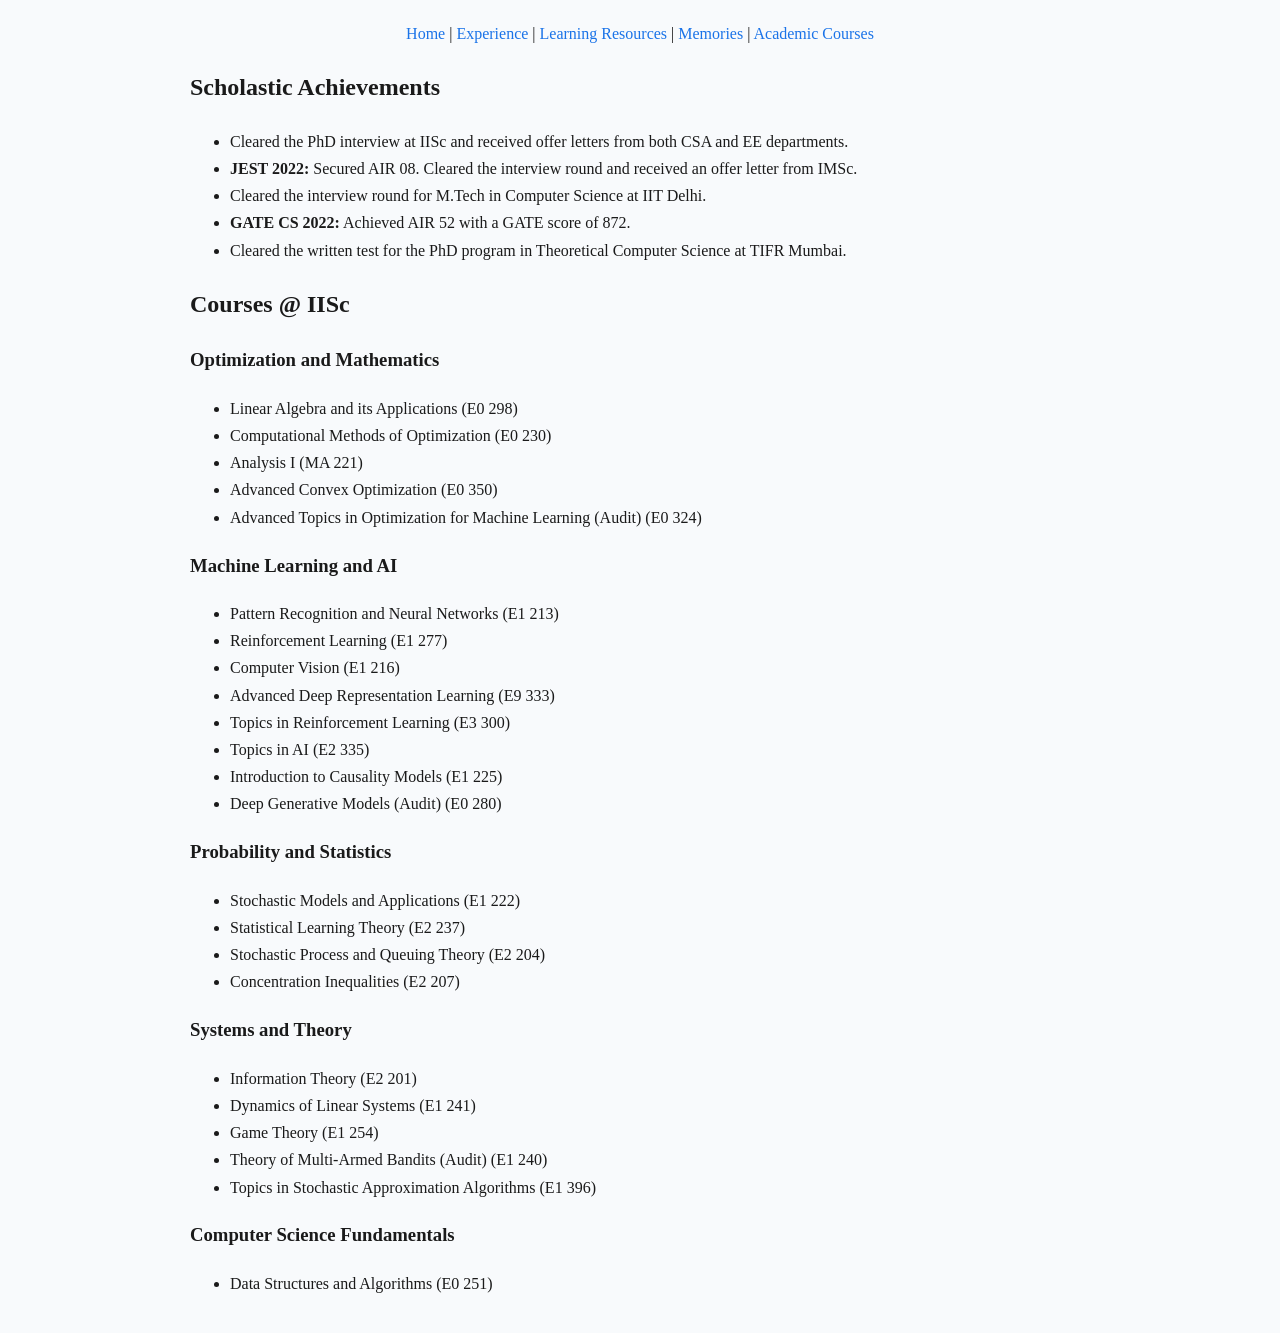
<file: courses.html>
<!DOCTYPE html>
<html>
<head>
    
    <title>Courses & Achievements</title>
    <link rel="stylesheet" href="style.css">
</head>
<body>


<nav>
    <a href="index.html">Home</a> |
    <a href="experience.html">Experience</a> |
    <a href="Learning Resources.html">Learning Resources</a> |
    <a href="memories.html">Memories</a> |
    <a href="courses.html">Academic Courses</a> 
  <!--<a href="gate.html">Exam Resources</a>--> 
</nav>

<!-- Achievements FIRST -->
<h2 class="section-title">Scholastic Achievements</h2>

<ul class="achievements-list">
    <li>
        Cleared the PhD interview at IISc and received offer letters from both CSA and EE departments.
    </li>

    <li>
        <b>JEST 2022:</b> Secured AIR 08. Cleared the interview round and received an offer letter from IMSc.
    </li>


    <li>
        Cleared the interview round for M.Tech in Computer Science at IIT Delhi.
    </li>

    <li>
        <b>GATE CS 2022:</b> Achieved AIR 52 with a GATE score of 872.
    </li>

    <li>
        Cleared the written test for the PhD program in Theoretical Computer Science at TIFR Mumbai.
    </li>

    
</ul>


<h2 class="section-title">Courses @ IISc</h2>

<div class="course-section">

    <h3 class="course-heading">Optimization and Mathematics</h3>
    <ul>
        <li>Linear Algebra and its Applications (E0 298)</li>
        <li>Computational Methods of Optimization (E0 230)</li>
        <li>Analysis I (MA 221)</li>
        <li>Advanced Convex Optimization (E0 350)</li>
        <li>Advanced Topics in Optimization for Machine Learning (Audit) (E0 324)</li>
    </ul>

    <h3 class="course-heading">Machine Learning and AI</h3>
    <ul>
        <li>Pattern Recognition and Neural Networks (E1 213)</li>
        <li>Reinforcement Learning (E1 277)</li>
        <li>Computer Vision (E1 216)</li>
        <li>Advanced Deep Representation Learning (E9 333)</li>
        <li>Topics in Reinforcement Learning (E3 300)</li>
        <li>Topics in AI (E2 335)</li>
        <li>Introduction to Causality Models (E1 225)</li>
        <li>Deep Generative Models (Audit) (E0 280)</li>
        
    </ul>

    <h3 class="course-heading">Probability and Statistics</h3>
    <ul>
        <li>Stochastic Models and Applications (E1 222)</li>
        <li>Statistical Learning Theory (E2 237)</li>
        <li>Stochastic Process and Queuing Theory (E2 204)</li>
        <li>Concentration Inequalities (E2 207)</li>
    </ul>

    <h3 class="course-heading">Systems and Theory</h3>
    <ul>
        <li>Information Theory (E2 201)</li>
        <li>Dynamics of Linear Systems (E1 241)</li>
        <li>Game Theory (E1 254)</li>
        <li>Theory of Multi-Armed Bandits (Audit) (E1 240)</li>
        <li>Topics in Stochastic Approximation Algorithms (E1 396)</li>
    </ul>

    <h3 class="course-heading">Computer Science Fundamentals</h3>
    <ul>
        <li>Data Structures and Algorithms (E0 251)</li>
    </ul>

</div>

<script src="script.js"></script>

</body>
</html>
</file>
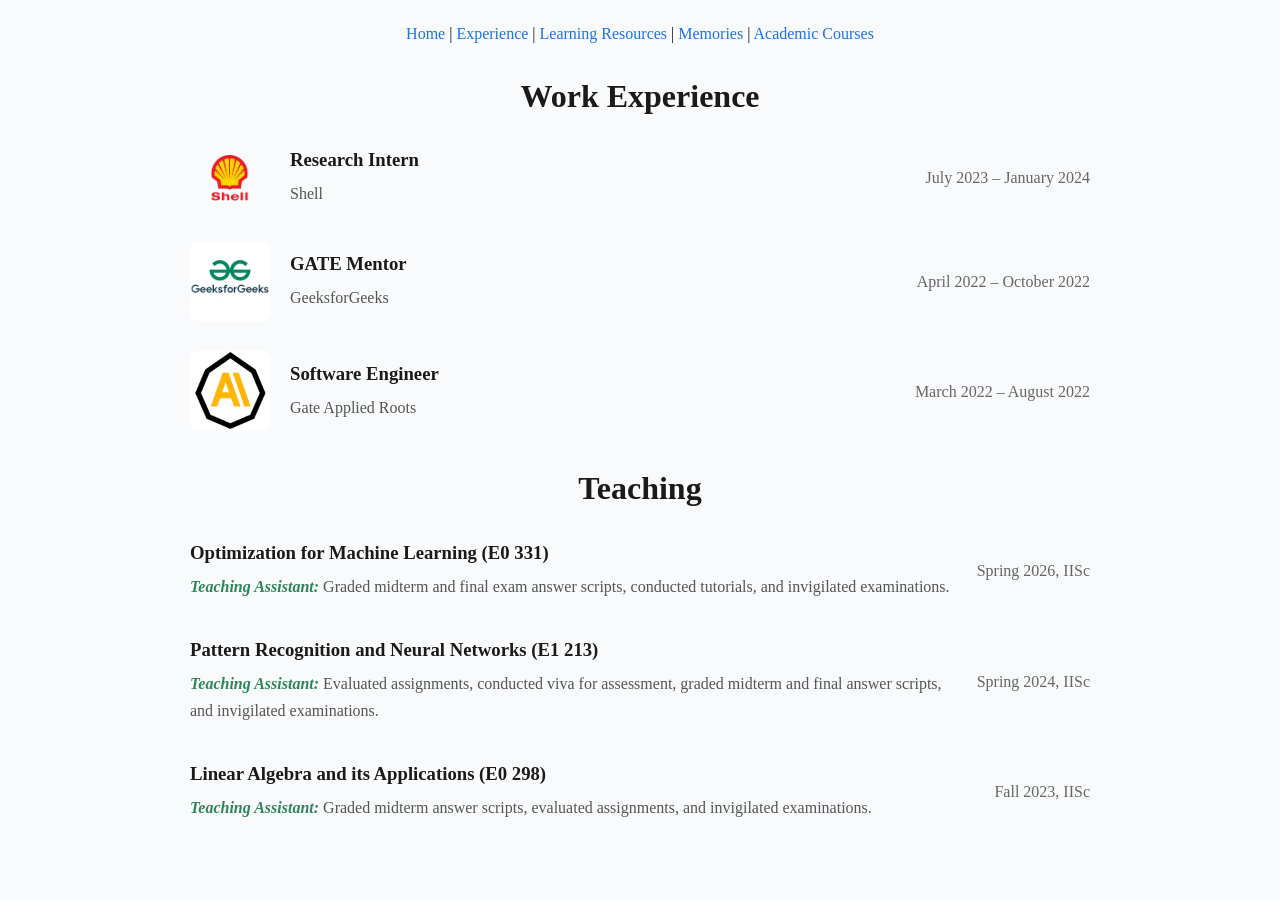
<file: experience.html>
<!DOCTYPE html>
<html>
<head>
    
    <title>Experience</title>
    <link rel="stylesheet" href="style.css">
</head>
<body>



<nav>
    <a href="index.html">Home</a> |
    <a href="experience.html">Experience</a> |
    <a href="Learning Resources.html">Learning Resources</a> |
    <a href="memories.html">Memories</a> |
    <a href="courses.html">Academic Courses</a> 
   <!--<a href="gate.html">Exam Resources</a>--> 
</nav>

<h1>Work Experience</h1>

<div class="edu-item">
    <img src="Images/Shell-Logo.webp" class="edu-logo">

    <div class="edu-content">
        <h3 class="role">Research Intern</h3>
        <p class="ta-role">Shell</p>
    </div>

    <div class="edu-date">July 2023 – January 2024</div>
</div>


<div class="edu-item">
    <img src="Images/26.webp" class="edu-logo">

    <div class="edu-content">
        <h3 class="role">GATE Mentor</h3>
        <p class="ta-role">GeeksforGeeks</p>
    </div>

    <div class="edu-date">April 2022 – October 2022</div>
</div>


<div class="edu-item">
    <img src="Images/22.avif" class="edu-logo">

    <div class="edu-content">
        <h3 class="role">Software Engineer</h3>
        <p class="ta-role">Gate Applied Roots</p>
    </div>

    <div class="edu-date">March 2022 – August 2022</div>
</div>


<h1>Teaching</h1>

<div class="edu-item">
    <div class="edu-content">
        <h3>Optimization for Machine Learning (E0 331)</h3>
        <p><i><span class="edu-inst">Teaching Assistant:</span></i> Graded midterm and final exam answer scripts, conducted tutorials, and invigilated examinations.</p>
    </div>
    <div class="edu-date">Spring 2026, IISc</div>
</div>


<div class="edu-item">
    <div class="edu-content">
        <h3>Pattern Recognition and Neural Networks (E1 213)</h3>
        <p><i><span class="edu-inst">Teaching Assistant:</span></i> Evaluated assignments, conducted viva for assessment, graded midterm and final answer scripts, and invigilated examinations.</p>
    </div>
    <div class="edu-date">Spring 2024, IISc</div>
</div>

<div class="edu-item">
    <div class="edu-content">
        <h3>Linear Algebra and its Applications (E0 298)</h3>
        <p><i><span class="edu-inst">Teaching Assistant:</span></i> Graded midterm answer scripts, evaluated assignments, and invigilated examinations.</p>
    </div>
    <div class="edu-date">Fall 2023, IISc</div>
</div>



<script src="script.js"></script>

</body>
</html>
</file>
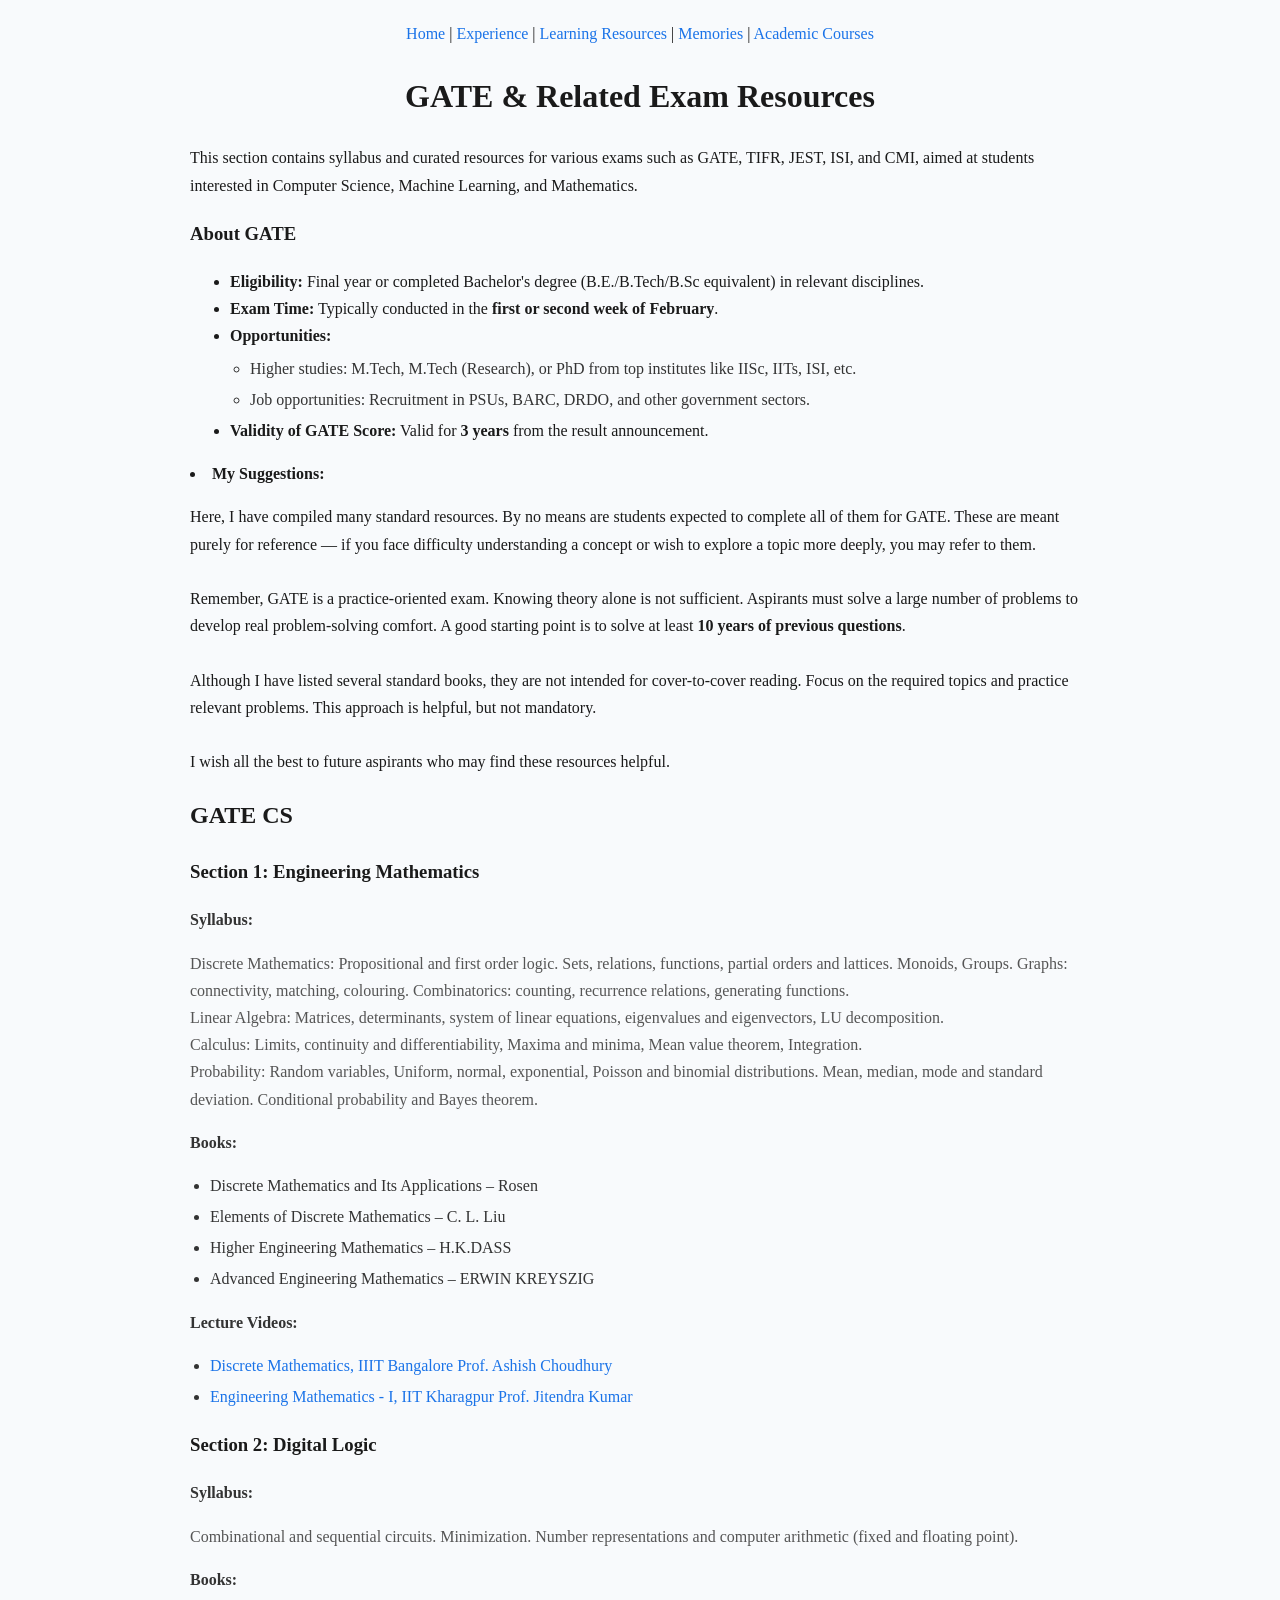
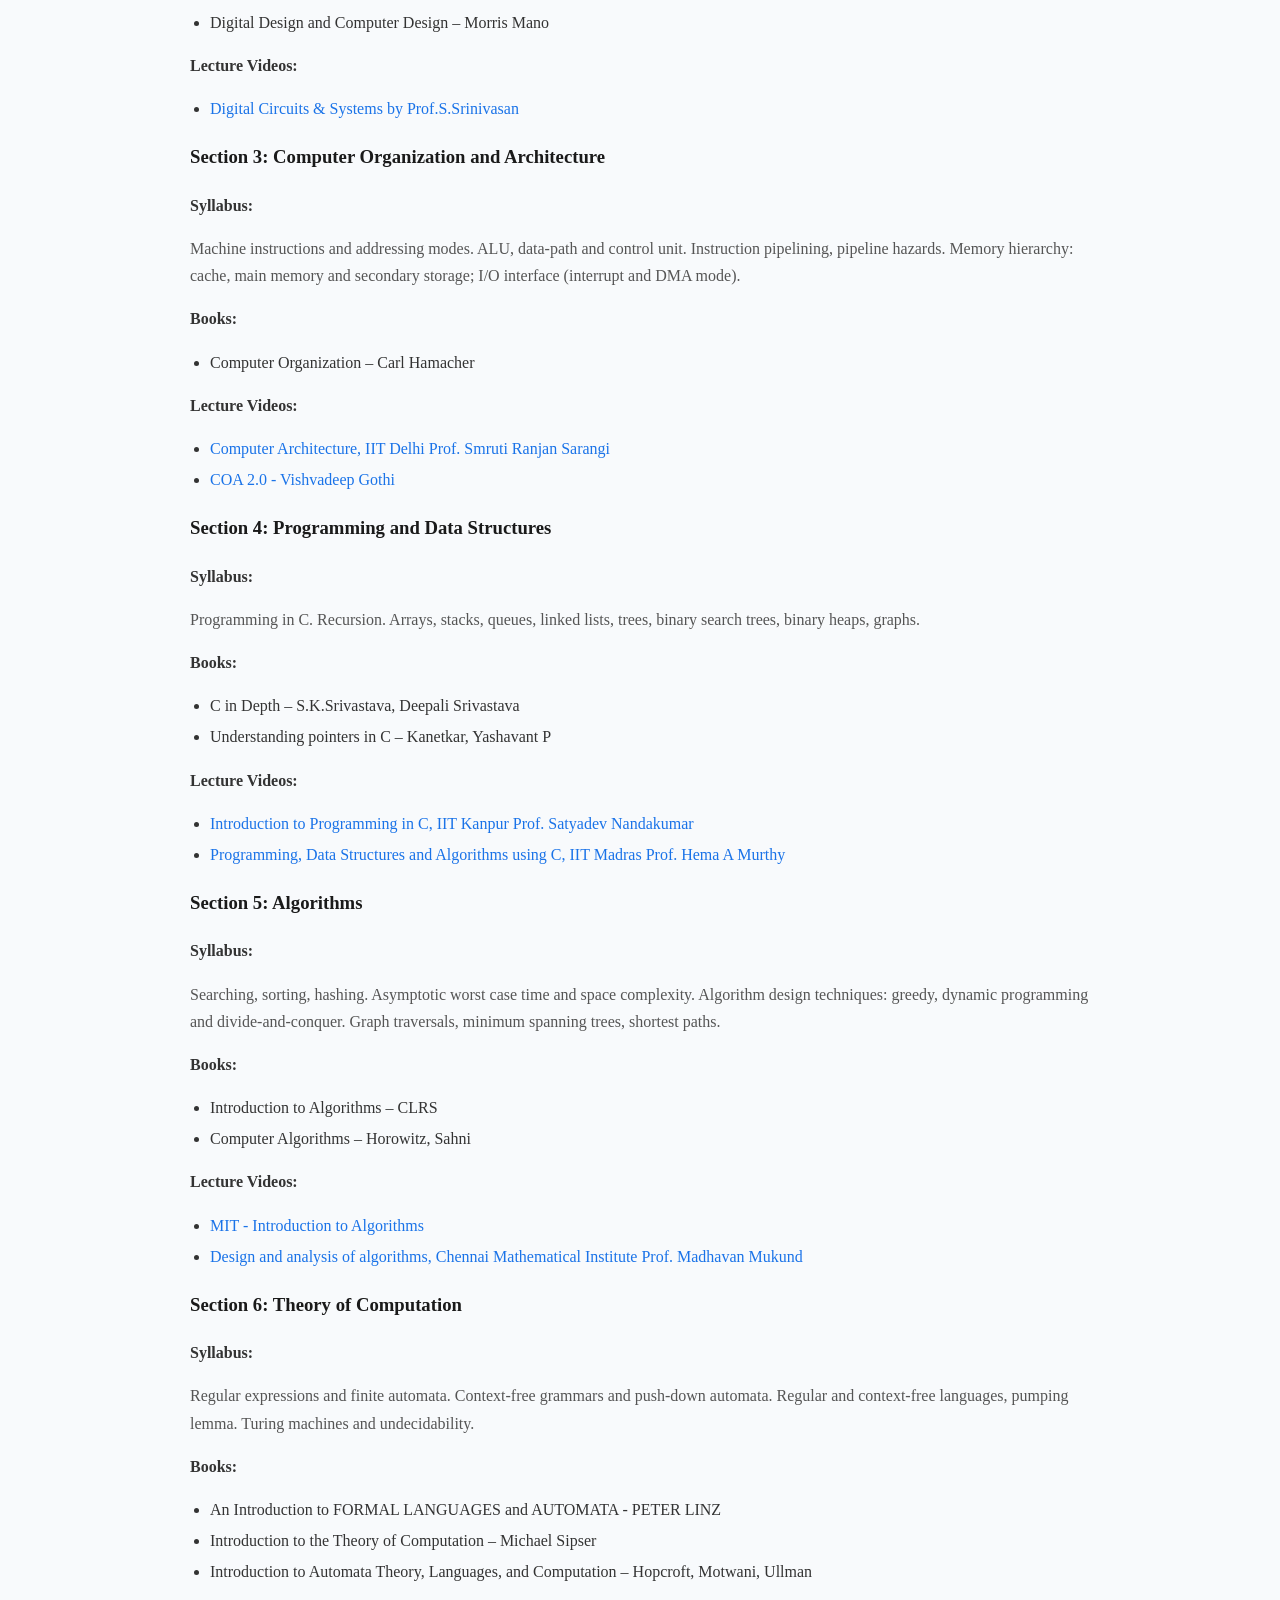
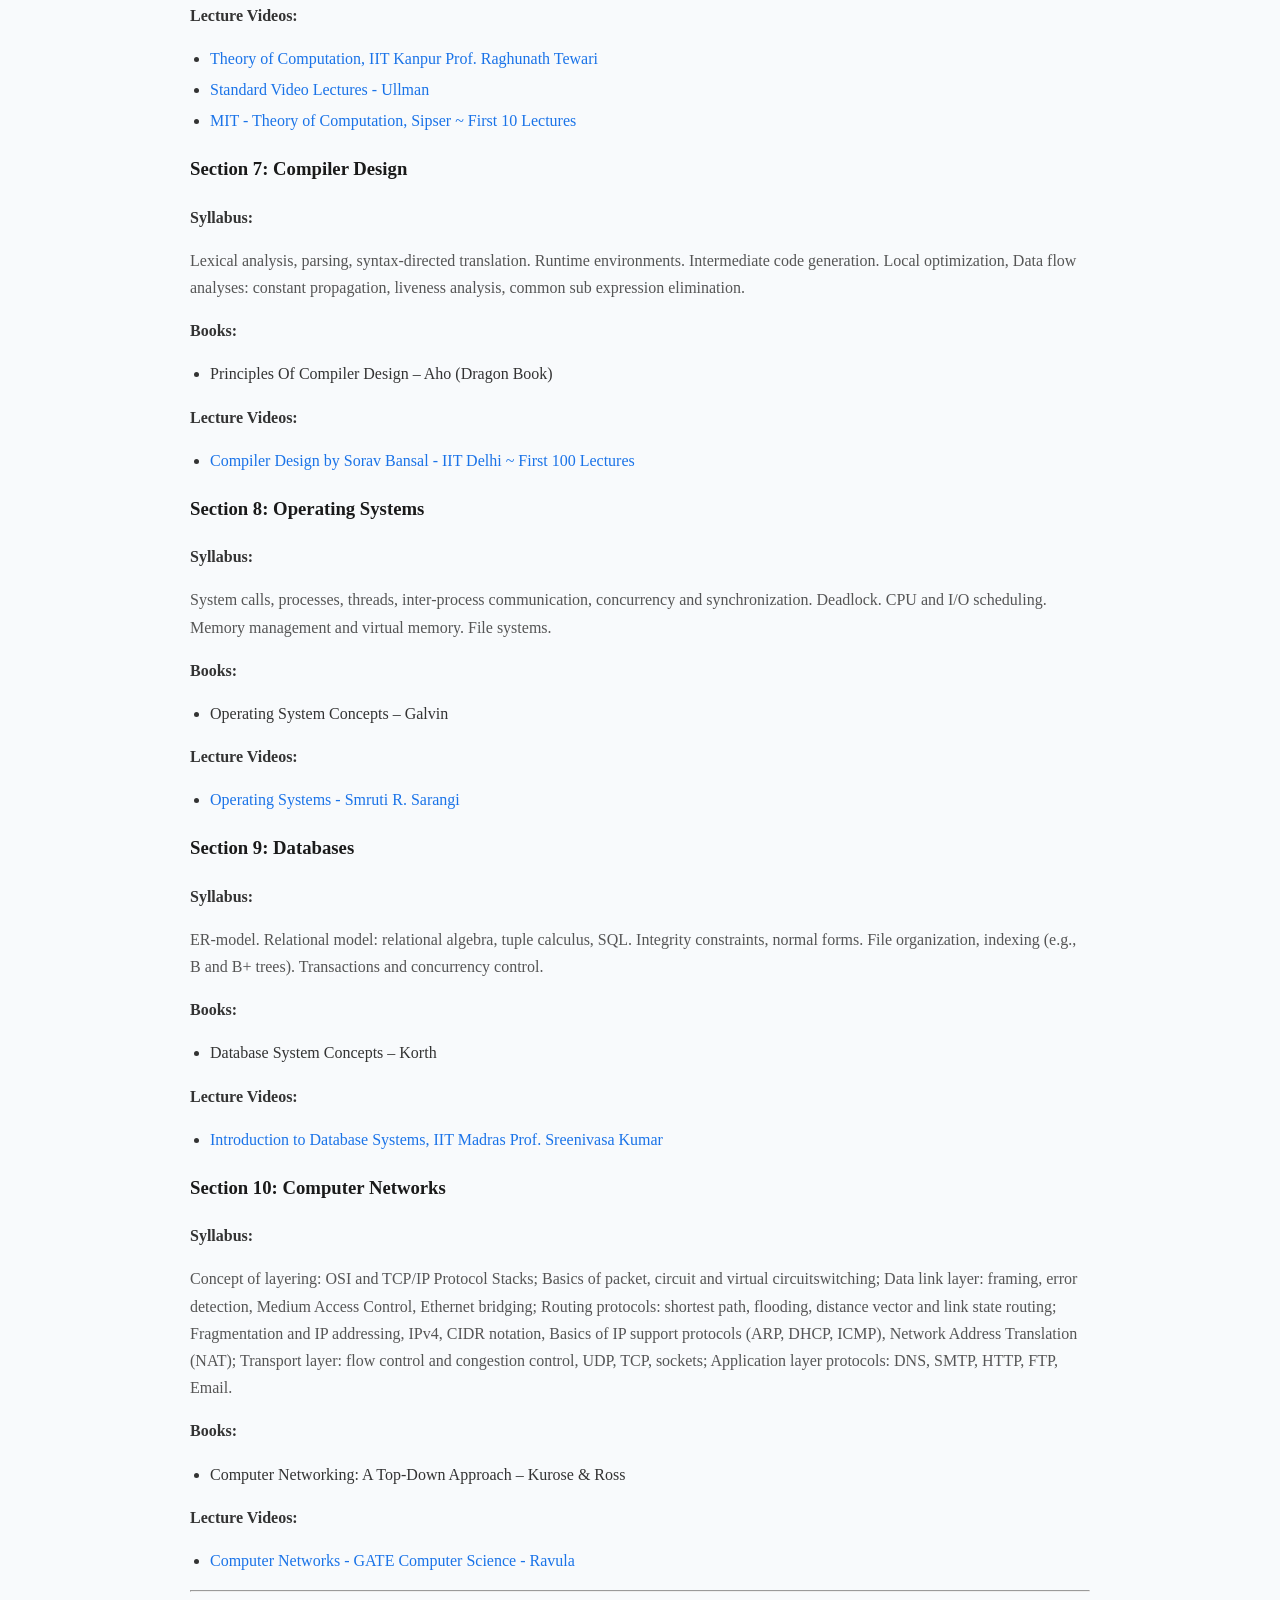
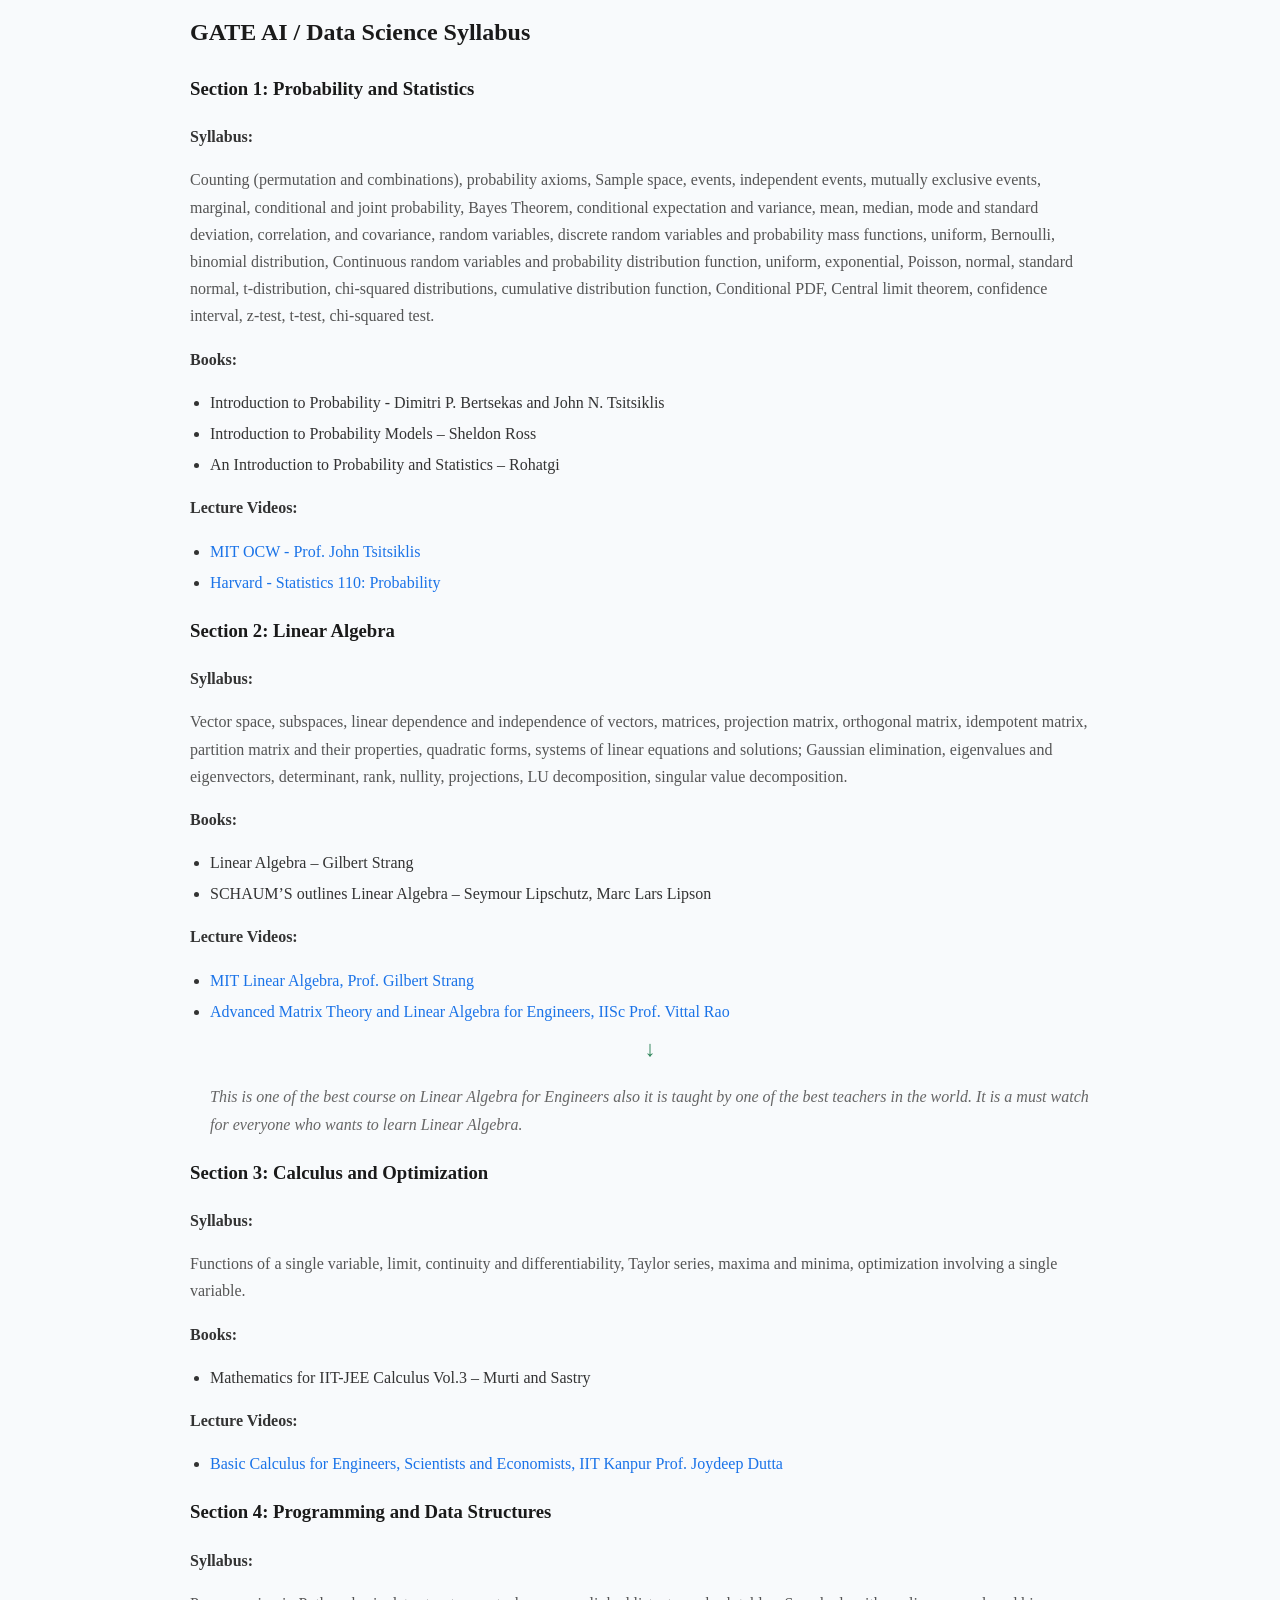
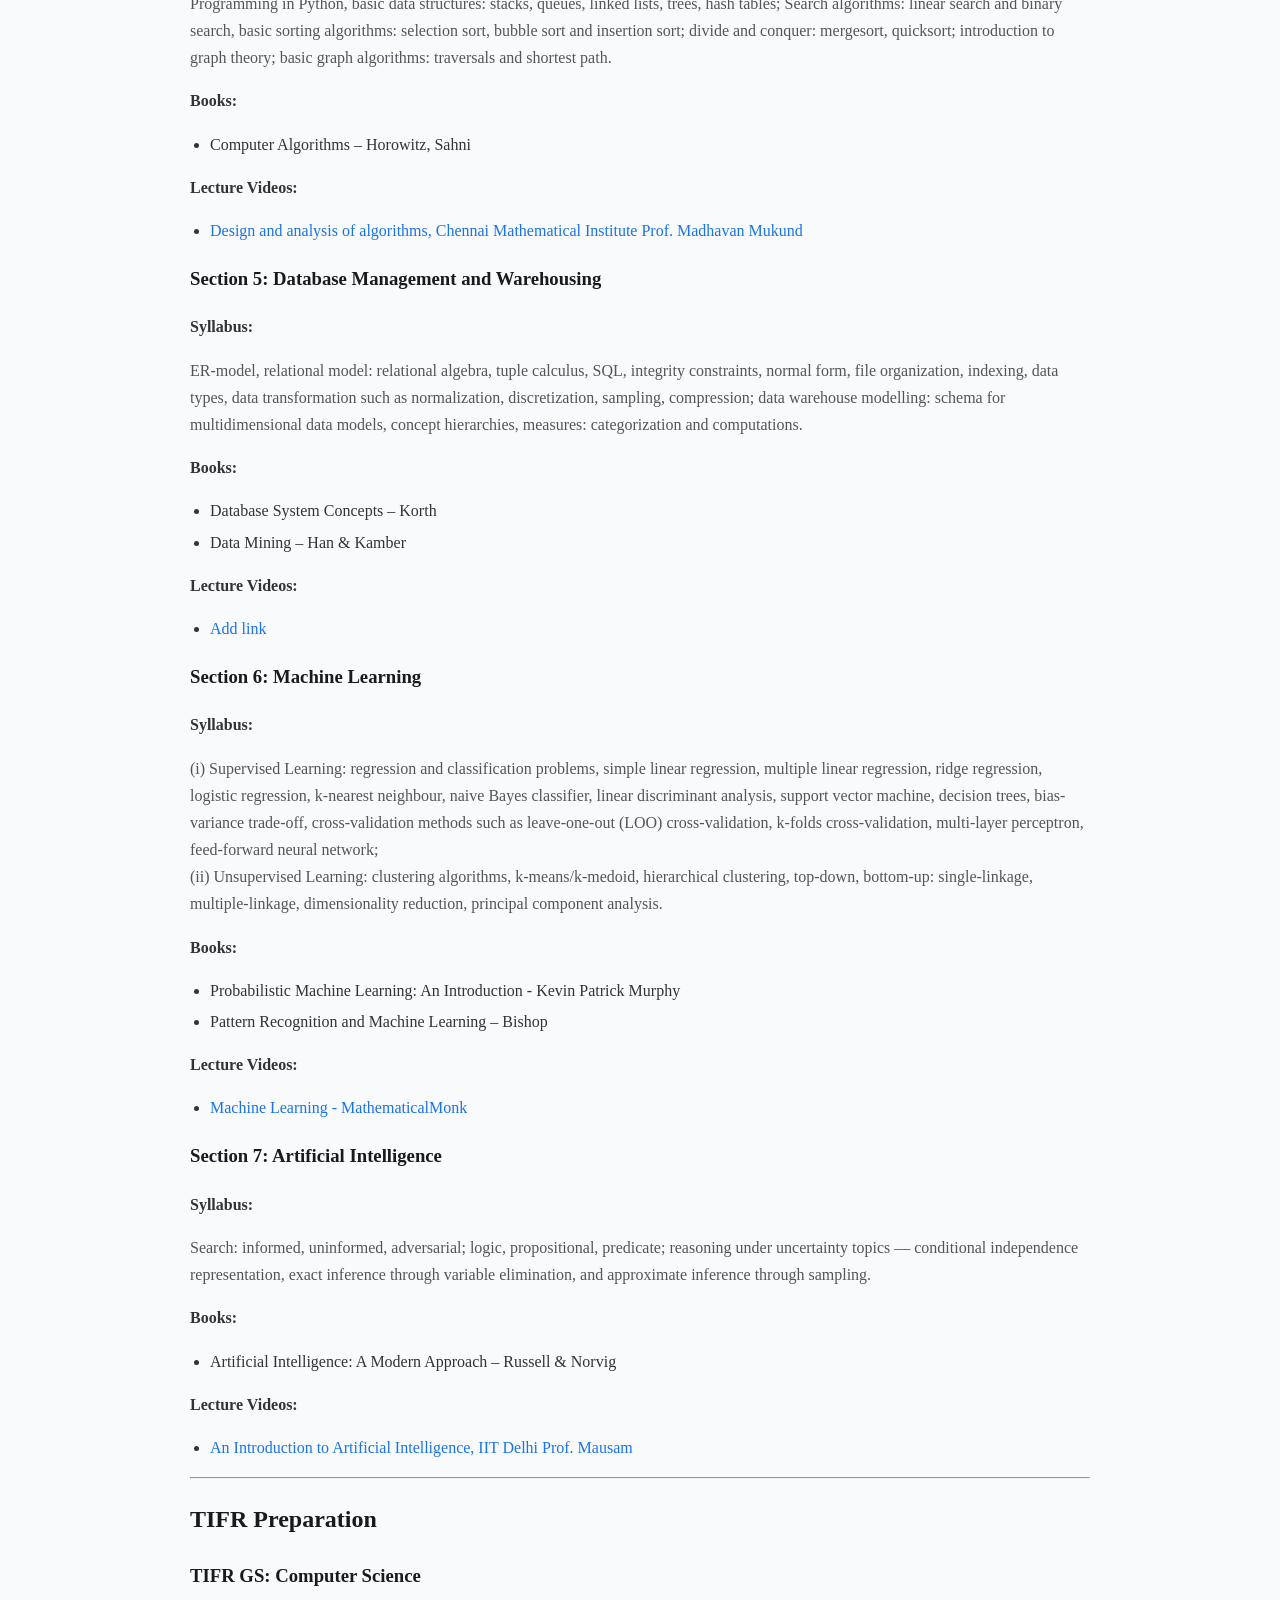
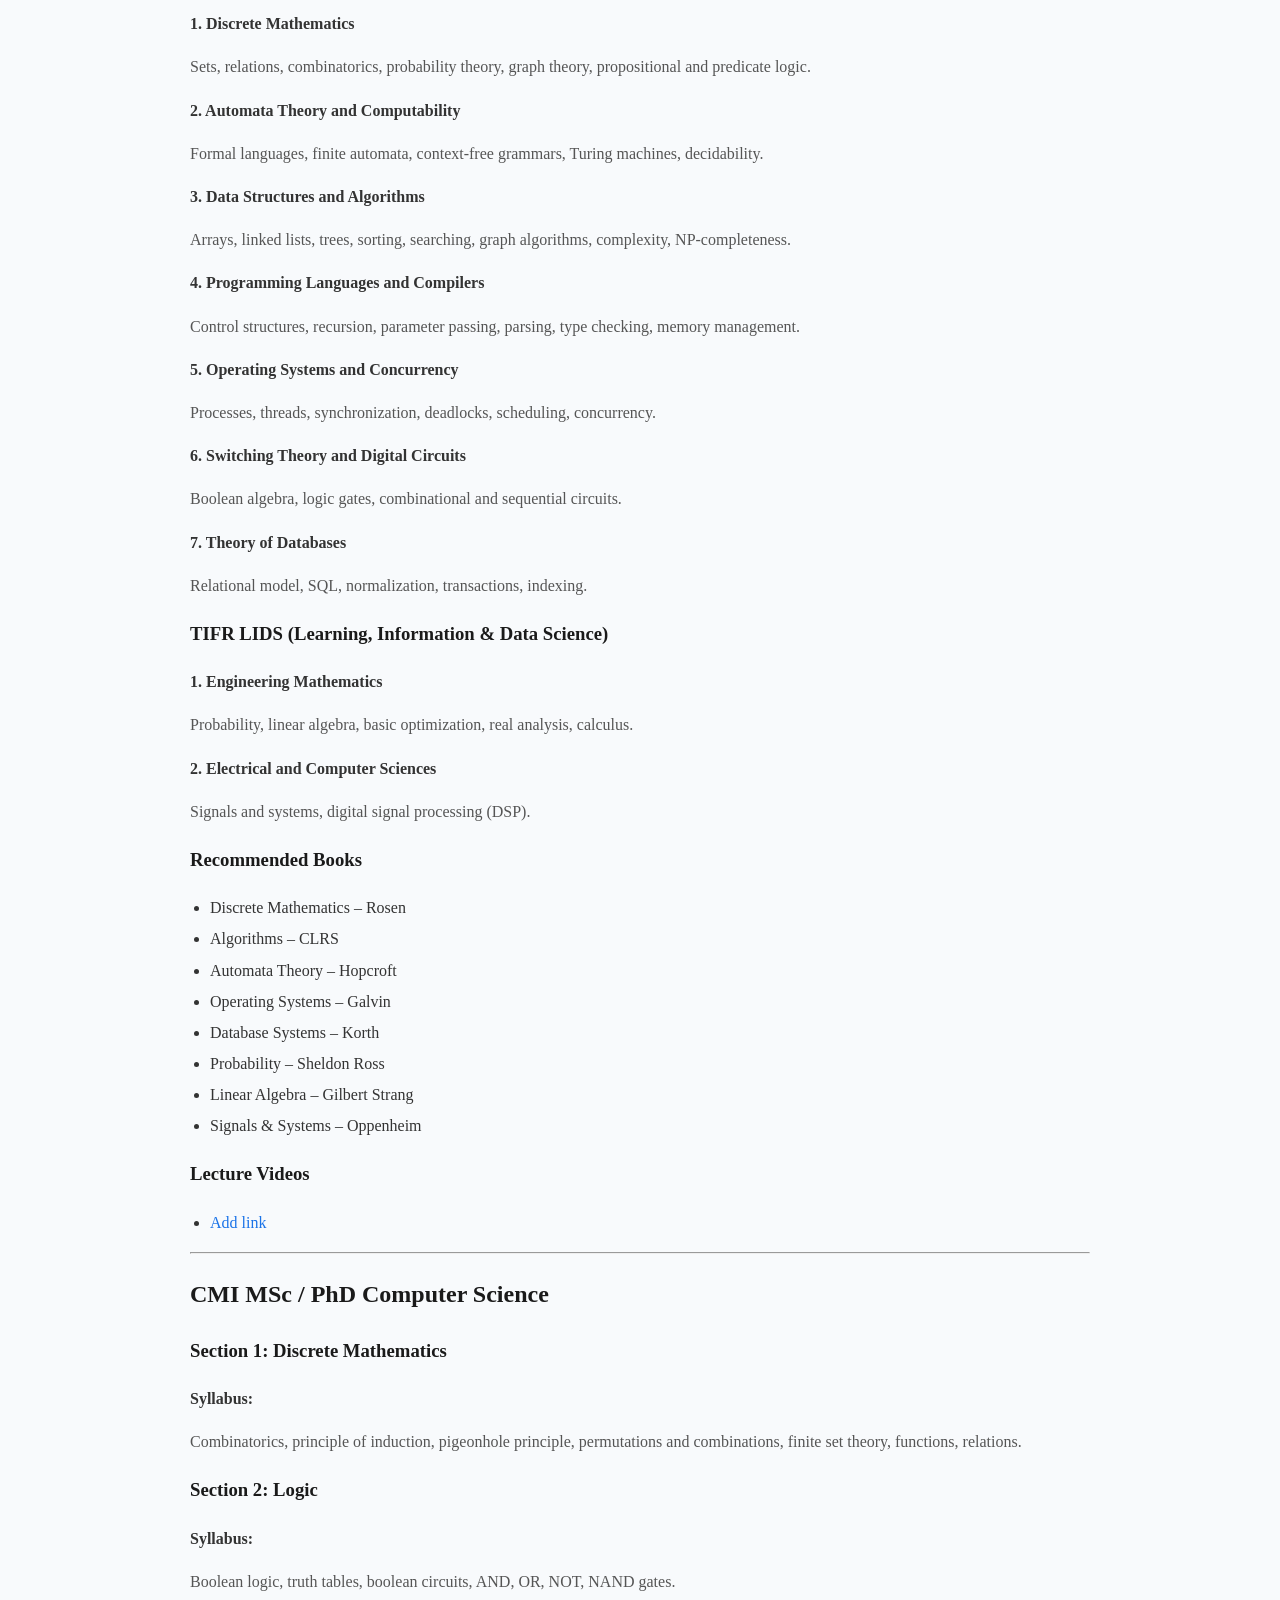
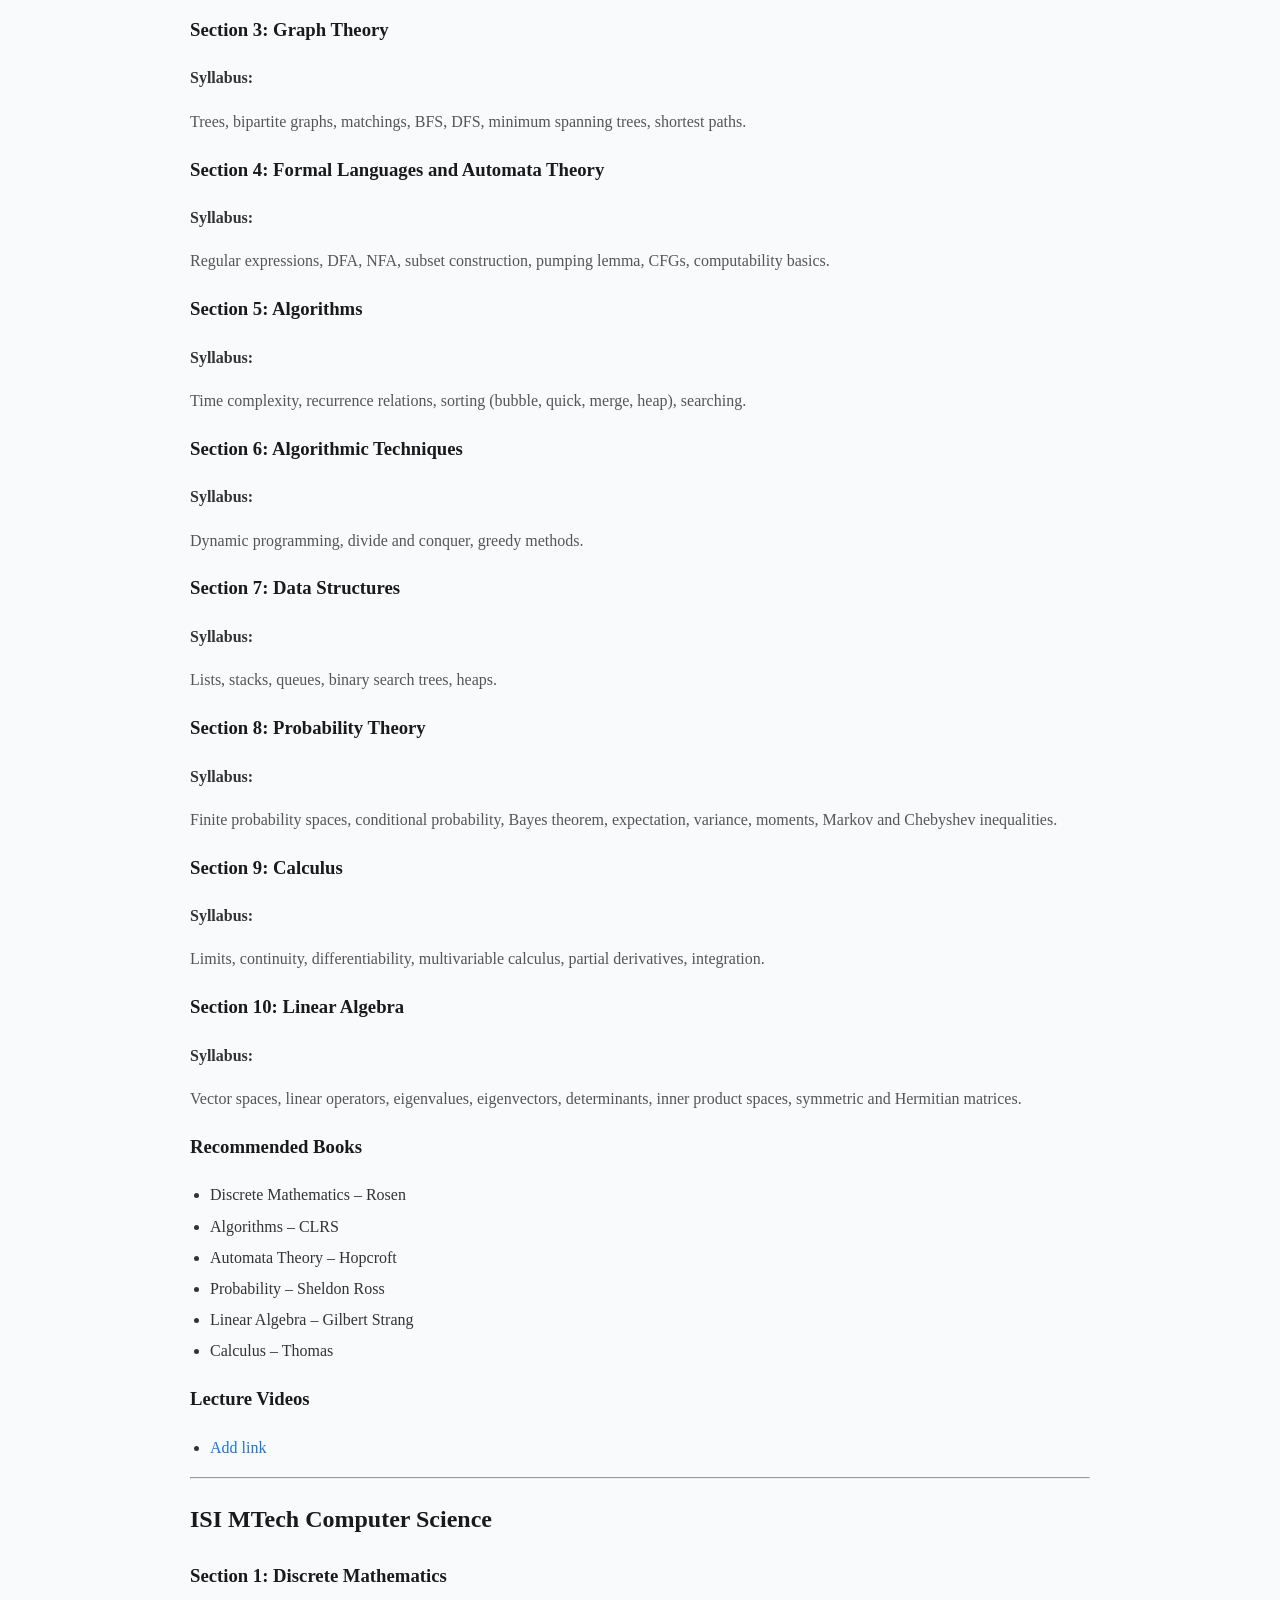
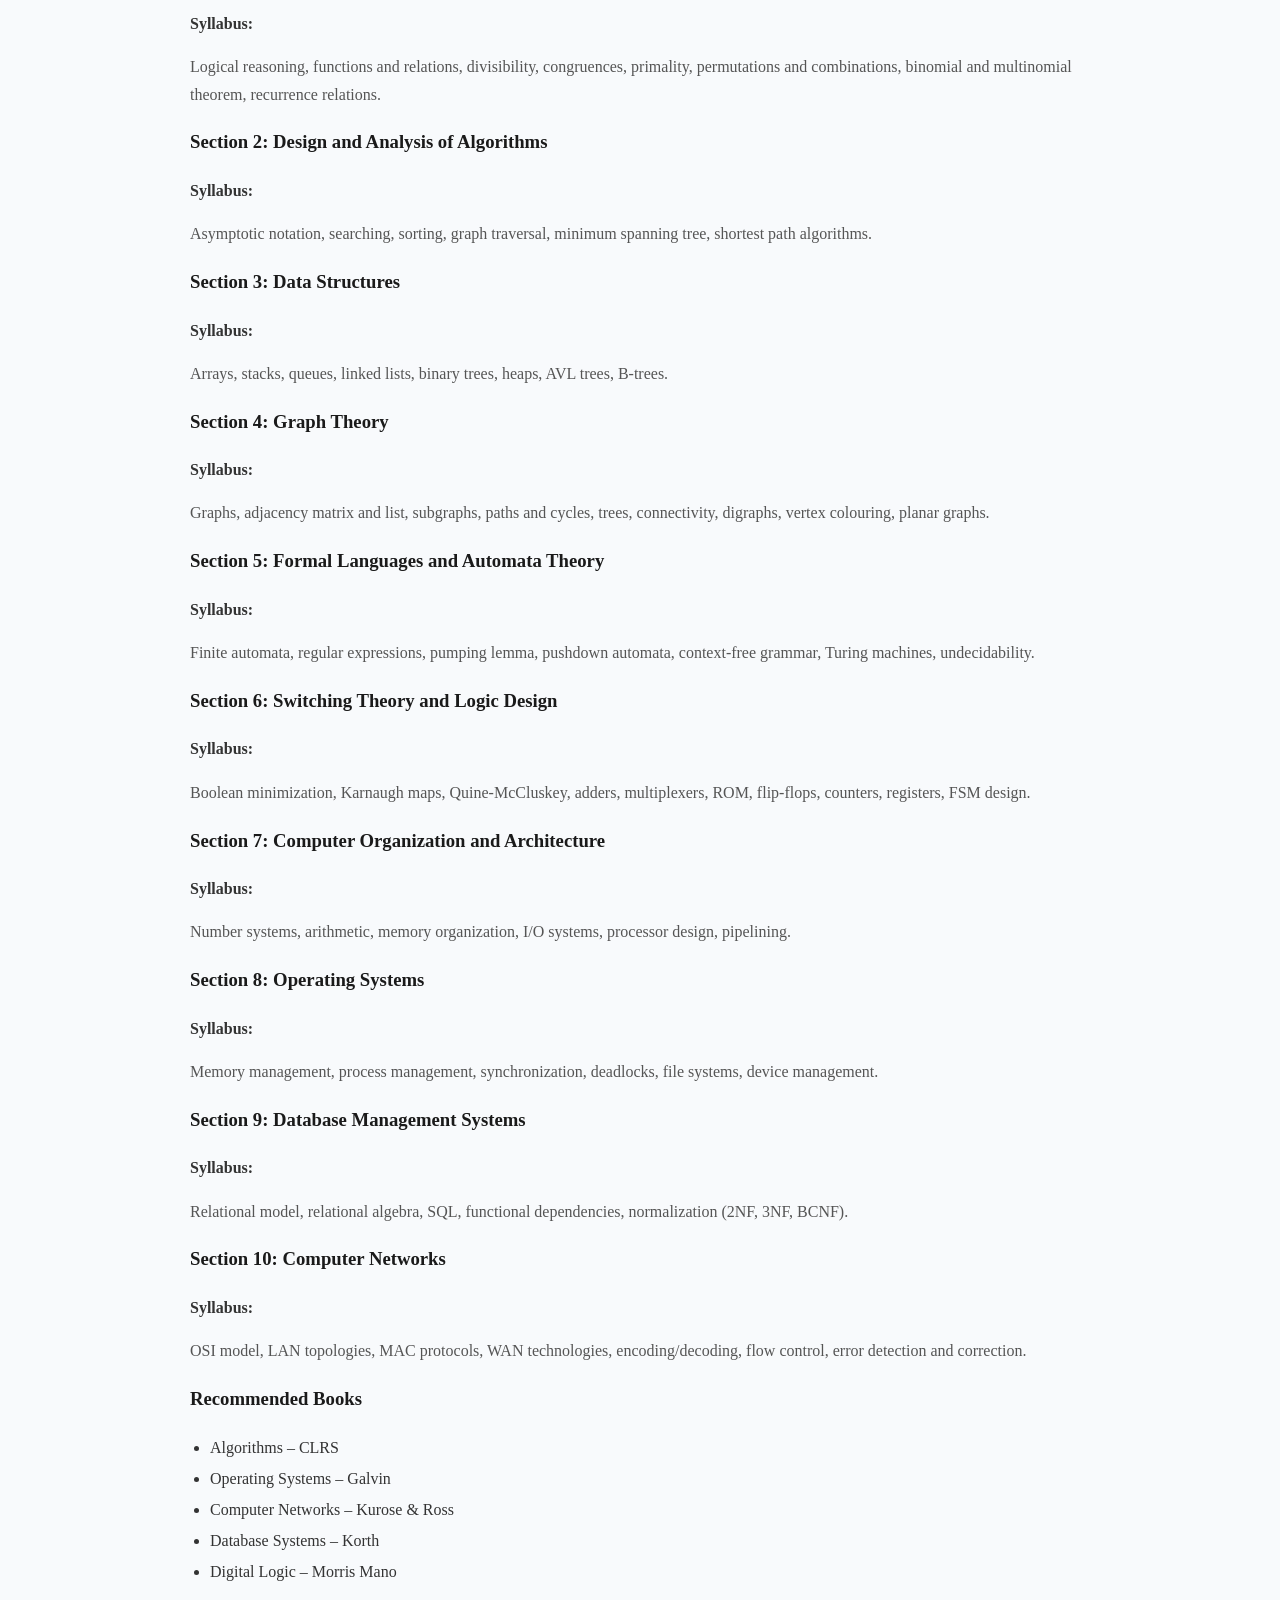
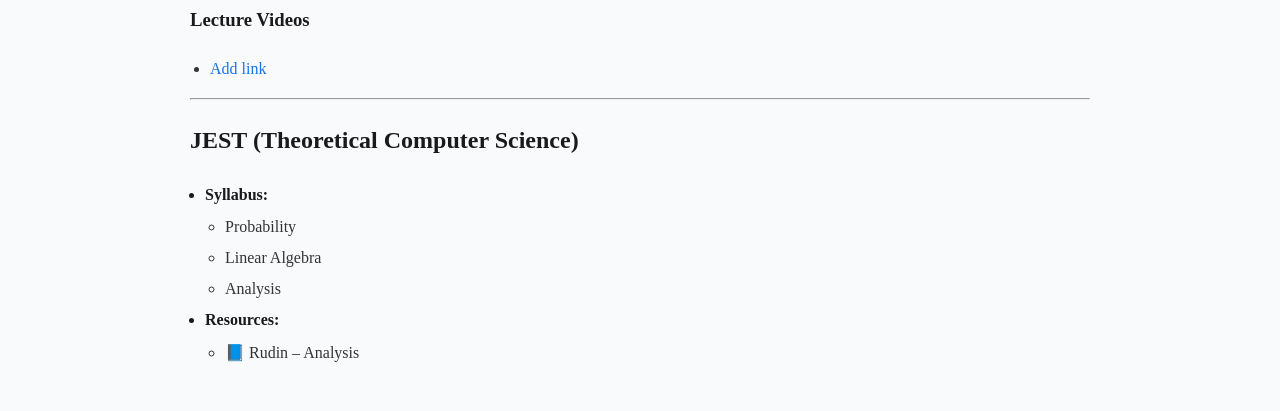
<file: gate.html>
<!DOCTYPE html>
<html>
<head>
    
    <title>GATE & Related Exams - Akash</title>
    <link rel="stylesheet" href="style.css">
</head>
<body>


<nav>
    <a href="index.html">Home</a> |
    <a href="experience.html">Experience</a> |
    <a href="Learning Resources.html">Learning Resources</a> |
    <a href="memories.html">Memories</a> |
    <a href="courses.html">Academic Courses</a> 
   <!--<a href="gate.html">Exam Resources</a>--> 
</nav>

<h1>GATE & Related Exam Resources</h1>

<p>
This section contains syllabus and curated resources for various exams such as GATE, TIFR, JEST, ISI, and CMI, aimed at students interested in Computer Science, Machine Learning, and Mathematics.
</p>

<h3 class="info-title">About GATE</h3>

    <ul class="info-list">
        <li>
            <b>Eligibility:</b> 
            Final year or completed Bachelor's degree (B.E./B.Tech/B.Sc equivalent) in relevant disciplines.
        </li>

        <li>
            <b>Exam Time:</b> 
            Typically conducted in the <b>first or second week of February</b>.
        </li>

        <li>
            <b>Opportunities:</b> 
            <ul class="inner-list">
                <li>
                    Higher studies: M.Tech, M.Tech (Research), or PhD from top institutes like 
                    IISc, IITs, ISI, etc.
                </li>
                <li>
                    Job opportunities: Recruitment in PSUs, BARC, DRDO, and other government sectors.
                </li>
            </ul>
        </li>

        <li>
            <b>Validity of GATE Score:</b> 
            Valid for <b>3 years</b> from the result announcement.
        </li>
    </ul>

</div>
<li>
    <b>My Suggestions:</b>
    <p class="suggestion-text">
        Here, I have compiled many standard resources. By no means are students expected to complete all of them for GATE. These are meant purely for reference — if you face difficulty understanding a concept or wish to explore a topic more deeply, you may refer to them.
        <br><br>
        Remember, GATE is a practice-oriented exam. Knowing theory alone is not sufficient. Aspirants must solve a large number of problems to develop real problem-solving comfort. A good starting point is to solve at least <b>10 years of previous questions</b>.
        <br><br>
        Although I have listed several standard books, they are not intended for cover-to-cover reading. Focus on the required topics and practice relevant problems. This approach is helpful, but not mandatory.
        <br><br>
        I wish all the best to future aspirants who may find these resources helpful.
    </p>
</li>


<h2 class="section-title">GATE CS</h2>
<div class="gate-info">

<div class="gate-section">

<!-- Section 1 -->
<h3 class="subject-title">Section 1: Engineering Mathematics</h3>

<p class="subheading">Syllabus:</p>
<p class="syllabus-text">
Discrete Mathematics:  Propositional and first order logic. Sets, relations, functions, partial orders and
lattices. Monoids, Groups. Graphs: connectivity, matching, colouring. Combinatorics: counting,
recurrence relations, generating functions. 
<br>Linear Algebra: Matrices, determinants, system of linear equations, eigenvalues and eigenvectors, LU
decomposition. 
<br>Calculus: Limits, continuity and differentiability, Maxima and minima, Mean value theorem, Integration. 
<br>Probability: Random variables, Uniform, normal, exponential, Poisson and binomial
distributions. Mean, median, mode and standard deviation. Conditional probability and Bayes theorem.
</p>

<p class="subheading">Books:</p>
<ul class="inner-list">
    <li>Discrete Mathematics and Its Applications – Rosen</li>
    <li>Elements of Discrete Mathematics – C. L. Liu</li>
    <li>Higher Engineering Mathematics – H.K.DASS</li>
    <li>Advanced Engineering Mathematics – ERWIN KREYSZIG</li>
</ul>

<p class="subheading">Lecture Videos:</p>
<ul class="inner-list">
    <li><a href="https://nptel.ac.in/courses/106108227" target="_blank">Discrete Mathematics, IIIT Bangalore Prof. Ashish Choudhury</a></li>
    <li><a href="https://nptel.ac.in/courses/111105121" target="_blank">Engineering Mathematics - I, IIT Kharagpur Prof. Jitendra Kumar</a></li>
</ul>


<!-- Section 2 -->
<h3 class="subject-title">Section 2: Digital Logic</h3>

<p class="subheading">Syllabus:</p>
<p class="syllabus-text">
Combinational and sequential circuits. Minimization. Number representations and computer arithmetic (fixed and floating point).
</p>

<p class="subheading">Books:</p>
<ul class="inner-list">
    <li>Digital Design and Computer Design – Morris Mano</li>
</ul>

<p class="subheading">Lecture Videos:</p>
<ul class="inner-list">
    <li><a href="https://www.youtube.com/watch?v=CeD2L6KbtVM&list=PL803563859BF7ED8C" target="_blank">Digital Circuits & Systems by Prof.S.Srinivasan</a></li>
</ul>


<!-- Section 3 -->
<h3 class="subject-title">Section 3: Computer Organization and Architecture</h3>

<p class="subheading">Syllabus:</p>
<p class="syllabus-text">
Machine instructions and addressing modes. ALU, data‐path and control unit. Instruction pipelining, pipeline hazards. Memory hierarchy: cache, main memory and secondary storage; I/O interface
(interrupt and DMA mode).

</p>

<p class="subheading">Books:</p>
<ul class="inner-list">
    <li>Computer Organization – Carl Hamacher</li>
</ul>

<p class="subheading">Lecture Videos:</p>
<ul class="inner-list">
    <li><a href="https://nptel.ac.in/courses/106102157" target="_blank">Computer Architecture, IIT Delhi Prof. Smruti Ranjan Sarangi</a></li>
    <li><a href="https://www.youtube.com/watch?v=QrL7CUBVF0c&list=PLG9aCp4uE-s0xddCBjwMDnEVyc523WbA2" target="_blank">COA 2.0  - Vishvadeep Gothi</a></li>
</ul>


<!-- Section 4 -->
<h3 class="subject-title">Section 4: Programming and Data Structures</h3>

<p class="subheading">Syllabus:</p>
<p class="syllabus-text">
Programming in C. Recursion. Arrays, stacks, queues, linked lists, trees, binary search trees, binary heaps, graphs.
</p>

<p class="subheading">Books:</p>
<ul class="inner-list">
    <li>C in Depth – S.K.Srivastava, Deepali Srivastava</li>
    <li>Understanding pointers in C  – Kanetkar, Yashavant P</li>
</ul>

<p class="subheading">Lecture Videos:</p>
<ul class="inner-list">
    <li><a href="https://nptel.ac.in/courses/106104128" target="_blank">Introduction to Programming in C, IIT Kanpur Prof. Satyadev Nandakumar</a></li>
    <li><a href="https://nptel.ac.in/courses/106106127" target="_blank">Programming, Data Structures and Algorithms using C, IIT Madras Prof. Hema A Murthy</a></li>
</ul>


<!-- Section 5 -->
<h3 class="subject-title">Section 5: Algorithms</h3>

<p class="subheading">Syllabus:</p>
<p class="syllabus-text">
Searching, sorting, hashing. Asymptotic worst case time and space complexity. Algorithm design techniques: greedy, dynamic programming and divide‐and‐conquer. Graph traversals, minimum
spanning trees, shortest paths.
</p>

<p class="subheading">Books:</p>
<ul class="inner-list">
    <li>Introduction to Algorithms – CLRS</li>
    <li>Computer Algorithms – Horowitz, Sahni</li>
</ul>

<p class="subheading">Lecture Videos:</p>
<ul class="inner-list">
    <li><a href="https://www.youtube.com/watch?v=ZA-tUyM_y7s&list=PLUl4u3cNGP63EdVPNLG3ToM6LaEUuStEY" target="_blank">MIT - Introduction to Algorithms</a></li>
    <li><a href="https://nptel.ac.in/courses/106106131" target="_blank">Design and analysis of algorithms, Chennai Mathematical Institute Prof. Madhavan Mukund</a></li>
</ul>


<!-- Section 6 -->
<h3 class="subject-title">Section 6: Theory of Computation</h3>

<p class="subheading">Syllabus:</p>
<p class="syllabus-text">
Regular expressions and finite automata. Context-free grammars and push-down automata. Regular and context-free languages, pumping lemma. Turing machines and undecidability.
</p>

<p class="subheading">Books:</p>
<ul class="inner-list">
    <li>An Introduction to FORMAL LANGUAGES and AUTOMATA - PETER LINZ</li>
    <li>Introduction to the Theory of Computation – Michael Sipser</li>
    <li>Introduction to Automata Theory, Languages, and Computation – Hopcroft, Motwani, Ullman</li>
</ul>

<p class="subheading">Lecture Videos:</p>
<ul class="inner-list">
    <li><a href="https://nptel.ac.in/courses/106104148" target="_blank">Theory of Computation, IIT Kanpur Prof. Raghunath Tewari</a></li>
    <li><a href="https://www.youtube.com/watch?v=Z6dbMNCCNKI&list=PLEAYkSg4uSQ33jY4raAXvUT7Bm_S_EGu0" target="_blank">Standard Video Lectures - Ullman</a></li>
    <li><a href="https://www.youtube.com/watch?v=9syvZr-9xwk&list=PLUl4u3cNGP60_JNv2MmK3wkOt9syvfQWY&index=1" target="_blank">MIT - Theory of Computation, Sipser ~ First 10 Lectures</a></li>
</ul>


<!-- Section 7 -->
<h3 class="subject-title">Section 7: Compiler Design</h3>

<p class="subheading">Syllabus:</p>
<p class="syllabus-text">
Lexical analysis, parsing, syntax-directed translation. Runtime environments. Intermediate code generation. Local optimization, Data flow analyses: constant propagation, liveness analysis, common
sub expression elimination.

</p>

<p class="subheading">Books:</p>
<ul class="inner-list">
    <li>Principles Of Compiler Design – Aho (Dragon Book)</li>
</ul>

<p class="subheading">Lecture Videos:</p>
<ul class="inner-list">
    <li><a href="https://www.youtube.com/watch?v=x8klFfatAZg&list=PLf3ZkSCyj1tf3rPAkOKY5hUzDrDoekAc7&index=2" target="_blank">Compiler Design by Sorav Bansal - IIT Delhi ~ First 100 Lectures</a></li>
</ul>


<!-- Section 8 -->
<h3 class="subject-title">Section 8: Operating Systems</h3>

<p class="subheading">Syllabus:</p>
<p class="syllabus-text">
System calls, processes, threads, inter‐process communication, concurrency and synchronization. Deadlock. CPU and I/O scheduling. Memory management and virtual memory. File systems.
</p>

<p class="subheading">Books:</p>
<ul class="inner-list">
    <li>Operating System Concepts – Galvin</li>
</ul>

<p class="subheading">Lecture Videos:</p>
<ul class="inner-list">
    <li><a href="https://www.youtube.com/watch?v=7LPCCbUGPPE&list=PL1iLu2CSC9EWs9l4_5j-AIu_e0fAFmK78" target="_blank">Operating Systems - Smruti R. Sarangi</a></li>
</ul>


<!-- Section 9 -->
<h3 class="subject-title">Section 9: Databases</h3>

<p class="subheading">Syllabus:</p>
<p class="syllabus-text">
ER‐model. Relational model: relational algebra, tuple calculus, SQL. Integrity constraints, normal forms. File organization, indexing (e.g., B and B+ trees). Transactions and concurrency control.
</p>

<p class="subheading">Books:</p>
<ul class="inner-list">
    <li>Database System Concepts – Korth</li>
</ul>

<p class="subheading">Lecture Videos:</p>
<ul class="inner-list">
    <li><a href="https://nptel.ac.in/courses/106106220" target="_blank">Introduction to Database Systems, IIT Madras Prof. Sreenivasa Kumar</a></li>
</ul>


<!-- Section 10 -->
<h3 class="subject-title">Section 10: Computer Networks</h3>

<p class="subheading">Syllabus:</p>
<p class="syllabus-text">
Concept of layering: OSI and TCP/IP Protocol Stacks; Basics of packet, circuit and virtual circuitswitching; Data link layer: framing, error detection, Medium Access Control, Ethernet bridging;
Routing protocols: shortest path, flooding, distance vector and link state routing; Fragmentation and IP
addressing, IPv4, CIDR notation, Basics of IP support protocols (ARP, DHCP, ICMP), Network
Address Translation (NAT); Transport layer: flow control and congestion control, UDP, TCP, sockets;
Application layer protocols: DNS, SMTP, HTTP, FTP, Email.
</p>

<p class="subheading">Books:</p>
<ul class="inner-list">
    <li>Computer Networking: A Top-Down Approach – Kurose & Ross</li>
</ul>

<p class="subheading">Lecture Videos:</p>
<ul class="inner-list">
    <li><a href="https://www.youtube.com/watch?v=UXMIxCYZu8o&list=PLEbnTDJUr_IegfoqO4iPnPYQui46QqT0j" target="_blank">Computer Networks - GATE Computer Science - Ravula</a></li>
</ul>

</div>

<hr>
<h2 class="section-title">GATE AI / Data Science Syllabus</h2>

<div class="gate-section">

<!-- Section 1 -->
<h3 class="subject-title">Section 1: Probability and Statistics</h3>

<p class="subheading">Syllabus:</p>
<p class="syllabus-text">
Counting (permutation and combinations), probability axioms,
Sample space, events, independent events, mutually exclusive events, marginal,
conditional and joint probability, Bayes Theorem, conditional expectation and variance,
mean, median, mode and standard deviation, correlation, and covariance, random
variables, discrete random variables and probability mass functions, uniform, Bernoulli,
binomial distribution, Continuous random variables and probability distribution function,
uniform, exponential, Poisson, normal, standard normal, t-distribution, chi-squared
distributions, cumulative distribution function, Conditional PDF, Central limit theorem,
confidence interval, z-test, t-test, chi-squared test.
</p>

<p class="subheading">Books:</p>
<ul class="inner-list">
    <li>Introduction to Probability - Dimitri P. Bertsekas and John N. Tsitsiklis</li>
    <li>Introduction to Probability Models – Sheldon Ross</li>
    <li>An Introduction to Probability and Statistics – Rohatgi</li>
</ul>

<p class="subheading">Lecture Videos:</p>
<ul class="inner-list">
    <li><a href="https://ocw.mit.edu/courses/res-6-012-introduction-to-probability-spring-2018/pages/part-i-the-fundamentals/" target="_blank">MIT OCW - Prof. John Tsitsiklis</a></li>
    <li><a href="https://www.youtube.com/watch?v=KbB0FjPg0mw&list=PL2SOU6wwxB0uwwH80KTQ6ht66KWxbzTIo&index=1" target="_blank">Harvard - Statistics 110: Probability</a></li>
</ul>


<!-- Section 2 -->
<h3 class="subject-title">Section 2: Linear Algebra</h3>

<p class="subheading">Syllabus:</p>
<p class="syllabus-text">
Vector space, subspaces, linear dependence and independence of vectors,
matrices, projection matrix, orthogonal matrix, idempotent matrix, partition matrix and their
properties, quadratic forms, systems of linear equations and solutions; Gaussian
elimination, eigenvalues and eigenvectors, determinant, rank, nullity, projections, LU
decomposition, singular value decomposition.
</p>

<p class="subheading">Books:</p>
<ul class="inner-list">
    <li>Linear Algebra – Gilbert Strang</li>
    <li>SCHAUM’S outlines Linear Algebra – Seymour Lipschutz, Marc Lars Lipson</li>

</ul>

<p class="subheading">Lecture Videos:</p>
<ul class="inner-list">
    <li><a href="https://www.youtube.com/watch?v=7UJ4CFRGd-U&list=PLE7DDD91010BC51F8" target="_blank">MIT Linear Algebra, Prof. Gilbert Strang</a></li>
    <li><a href="https://nptel.ac.in/courses/111108066" target="_blank">Advanced Matrix Theory and Linear Algebra for Engineers, IISc Prof. Vittal Rao</a></li>
    <div class="note-arrow">
    ↓
</div>
<p class="note-description">
    This is one of the best course on Linear Algebra for Engineers also it is taught by one of the best teachers in the world. It is a must watch for everyone who wants to learn Linear Algebra.
</p>
</ul>


<!-- Section 3 -->
<h3 class="subject-title">Section 3: Calculus and Optimization</h3>

<p class="subheading">Syllabus:</p>
<p class="syllabus-text">
Functions of a single variable, limit, continuity and
differentiability, Taylor series, maxima and minima, optimization involving a single variable.
</p>

<p class="subheading">Books:</p>
<ul class="inner-list">
    <li>Mathematics for IIT-JEE Calculus Vol.3 – Murti and Sastry</li>
</ul>

<p class="subheading">Lecture Videos:</p>
<ul class="inner-list">
    <li><a href="https://nptel.ac.in/courses/111104085" target="_blank">Basic Calculus for Engineers, Scientists and Economists, IIT Kanpur Prof. Joydeep Dutta</a></li>
</ul>


<!-- Section 4 -->
<h3 class="subject-title">Section 4: Programming and Data Structures</h3>

<p class="subheading">Syllabus:</p>
<p class="syllabus-text">
Programming in Python, basic data
structures: stacks, queues, linked lists, trees, hash tables; Search algorithms: linear search
and binary search, basic sorting algorithms: selection sort, bubble sort and insertion sort;
divide and conquer: mergesort, quicksort; introduction to graph theory; basic graph
algorithms: traversals and shortest path.
</p>

<p class="subheading">Books:</p>
<ul class="inner-list">
    <li>Computer Algorithms – Horowitz, Sahni</li>
</ul>

<p class="subheading">Lecture Videos:</p>
<ul class="inner-list">
    <li><a href="https://nptel.ac.in/courses/106106131" target="_blank">Design and analysis of algorithms, Chennai Mathematical Institute Prof. Madhavan Mukund</a></li>
</ul>


<!-- Section 5 -->
<h3 class="subject-title">Section 5: Database Management and Warehousing</h3>

<p class="subheading">Syllabus:</p>
<p class="syllabus-text">
ER-model, relational model: relational algebra,
tuple calculus, SQL, integrity constraints, normal form, file organization, indexing, data
types, data transformation such as normalization, discretization, sampling, compression;
data warehouse modelling: schema for multidimensional data models, concept hierarchies,
measures: categorization and computations.
</p>

<p class="subheading">Books:</p>
<ul class="inner-list">
    <li>Database System Concepts – Korth</li>
    <li>Data Mining – Han & Kamber</li>
</ul>

<p class="subheading">Lecture Videos:</p>
<ul class="inner-list">
    <li><a href="#">Add link</a></li>
</ul>


<!-- Section 6 -->
<h3 class="subject-title">Section 6: Machine Learning</h3>

<p class="subheading">Syllabus:</p>
<p class="syllabus-text">
(i) Supervised Learning: regression and classification problems, simple
linear regression, multiple linear regression, ridge regression, logistic regression, k-nearest
neighbour, naive Bayes classifier, linear discriminant analysis, support vector machine,
decision trees, bias-variance trade-off, cross-validation methods such as leave-one-out
(LOO) cross-validation, k-folds cross-validation, multi-layer perceptron, feed-forward
neural network; 
<br>(ii) Unsupervised Learning: clustering algorithms, k-means/k-medoid,
hierarchical clustering, top-down, bottom-up: single-linkage, multiple-linkage,
dimensionality reduction, principal component analysis.
</p>

<p class="subheading">Books:</p>
<ul class="inner-list">
    <li>Probabilistic Machine Learning: An Introduction - Kevin Patrick Murphy</li>
    <li>Pattern Recognition and Machine Learning – Bishop</li>
</ul>

<p class="subheading">Lecture Videos:</p>
<ul class="inner-list">
    <li><a href="https://www.youtube.com/watch?v=yDLKJtOVx5c&list=PLD0F06AA0D2E8FFBA " target="_blank">Machine Learning - MathematicalMonk</a></li>
</ul>


<!-- Section 7 -->
<h3 class="subject-title">Section 7: Artificial Intelligence</h3>

<p class="subheading">Syllabus:</p>
<p class="syllabus-text">
Search: informed, uninformed, adversarial; logic, propositional, predicate; reasoning
under uncertainty topics — conditional independence representation, exact inference
through variable elimination, and approximate inference through sampling.
</p>

<p class="subheading">Books:</p>
<ul class="inner-list">
    <li>Artificial Intelligence: A Modern Approach – Russell & Norvig</li>
</ul>

<p class="subheading">Lecture Videos:</p>
<ul class="inner-list">
    <li><a href="https://nptel.ac.in/courses/106102220" target="_blank">An Introduction to Artificial Intelligence, IIT Delhi Prof. Mausam</a></li>
</ul>

</div>

<hr>

<h2 class="section-title">TIFR Preparation</h2>

<div class="gate-section">

<!-- ===================== -->
<!-- TIFR GS (CS) -->
<!-- ===================== -->

<h3 class="subject-title">TIFR GS: Computer Science</h3>

<!-- Section 1 -->
<p class="subheading">1. Discrete Mathematics</p>
<p class="syllabus-text">
Sets, relations, combinatorics, probability theory, graph theory, propositional and predicate logic.
</p>

<!-- Section 2 -->
<p class="subheading">2. Automata Theory and Computability</p>
<p class="syllabus-text">
Formal languages, finite automata, context-free grammars, Turing machines, decidability.
</p>

<!-- Section 3 -->
<p class="subheading">3. Data Structures and Algorithms</p>
<p class="syllabus-text">
Arrays, linked lists, trees, sorting, searching, graph algorithms, complexity, NP-completeness.
</p>

<!-- Section 4 -->
<p class="subheading">4. Programming Languages and Compilers</p>
<p class="syllabus-text">
Control structures, recursion, parameter passing, parsing, type checking, memory management.
</p>

<!-- Section 5 -->
<p class="subheading">5. Operating Systems and Concurrency</p>
<p class="syllabus-text">
Processes, threads, synchronization, deadlocks, scheduling, concurrency.
</p>

<!-- Section 6 -->
<p class="subheading">6. Switching Theory and Digital Circuits</p>
<p class="syllabus-text">
Boolean algebra, logic gates, combinational and sequential circuits.
</p>

<!-- Section 7 -->
<p class="subheading">7. Theory of Databases</p>
<p class="syllabus-text">
Relational model, SQL, normalization, transactions, indexing.
</p>


<!-- ===================== -->
<!-- TIFR LIDS -->
<!-- ===================== -->

<h3 class="subject-title">TIFR LIDS (Learning, Information & Data Science)</h3>

<!-- Section 1 -->
<p class="subheading">1. Engineering Mathematics</p>
<p class="syllabus-text">
Probability, linear algebra, basic optimization, real analysis, calculus.
</p>

<!-- Section 2 -->
<p class="subheading">2. Electrical and Computer Sciences</p>
<p class="syllabus-text">
Signals and systems, digital signal processing (DSP).
</p>


<!-- ===================== -->
<!-- RESOURCES SECTION -->
<!-- ===================== -->

<h3 class="subject-title">Recommended Books</h3>

<ul class="inner-list">
    <li>Discrete Mathematics – Rosen</li>
    <li>Algorithms – CLRS</li>
    <li>Automata Theory – Hopcroft</li>
    <li>Operating Systems – Galvin</li>
    <li>Database Systems – Korth</li>
    <li>Probability – Sheldon Ross</li>
    <li>Linear Algebra – Gilbert Strang</li>
    <li>Signals & Systems – Oppenheim</li>
</ul>

<h3 class="subject-title">Lecture Videos</h3>

<ul class="inner-list">
    <li><a href="#">Add link</a></li>
</ul>

</div>

<hr>
<h2 class="section-title">CMI MSc / PhD Computer Science</h2>

<div class="gate-section">

<!-- Section 1 -->
<h3 class="subject-title">Section 1: Discrete Mathematics</h3>

<p class="subheading">Syllabus:</p>
<p class="syllabus-text">
Combinatorics, principle of induction, pigeonhole principle, permutations and combinations, finite set theory, functions, relations.
</p>


<!-- Section 2 -->
<h3 class="subject-title">Section 2: Logic</h3>

<p class="subheading">Syllabus:</p>
<p class="syllabus-text">
Boolean logic, truth tables, boolean circuits, AND, OR, NOT, NAND gates.
</p>


<!-- Section 3 -->
<h3 class="subject-title">Section 3: Graph Theory</h3>

<p class="subheading">Syllabus:</p>
<p class="syllabus-text">
Trees, bipartite graphs, matchings, BFS, DFS, minimum spanning trees, shortest paths.
</p>


<!-- Section 4 -->
<h3 class="subject-title">Section 4: Formal Languages and Automata Theory</h3>

<p class="subheading">Syllabus:</p>
<p class="syllabus-text">
Regular expressions, DFA, NFA, subset construction, pumping lemma, CFGs, computability basics.
</p>


<!-- Section 5 -->
<h3 class="subject-title">Section 5: Algorithms</h3>

<p class="subheading">Syllabus:</p>
<p class="syllabus-text">
Time complexity, recurrence relations, sorting (bubble, quick, merge, heap), searching.
</p>


<!-- Section 6 -->
<h3 class="subject-title">Section 6: Algorithmic Techniques</h3>

<p class="subheading">Syllabus:</p>
<p class="syllabus-text">
Dynamic programming, divide and conquer, greedy methods.
</p>


<!-- Section 7 -->
<h3 class="subject-title">Section 7: Data Structures</h3>

<p class="subheading">Syllabus:</p>
<p class="syllabus-text">
Lists, stacks, queues, binary search trees, heaps.
</p>


<!-- Section 8 -->
<h3 class="subject-title">Section 8: Probability Theory</h3>

<p class="subheading">Syllabus:</p>
<p class="syllabus-text">
Finite probability spaces, conditional probability, Bayes theorem, expectation, variance, moments, Markov and Chebyshev inequalities.
</p>


<!-- Section 9 -->
<h3 class="subject-title">Section 9: Calculus</h3>

<p class="subheading">Syllabus:</p>
<p class="syllabus-text">
Limits, continuity, differentiability, multivariable calculus, partial derivatives, integration.
</p>


<!-- Section 10 -->
<h3 class="subject-title">Section 10: Linear Algebra</h3>

<p class="subheading">Syllabus:</p>
<p class="syllabus-text">
Vector spaces, linear operators, eigenvalues, eigenvectors, determinants, inner product spaces, symmetric and Hermitian matrices.
</p>


<!-- Resources -->
<h3 class="subject-title">Recommended Books</h3>

<ul class="inner-list">
    <li>Discrete Mathematics – Rosen</li>
    <li>Algorithms – CLRS</li>
    <li>Automata Theory – Hopcroft</li>
    <li>Probability – Sheldon Ross</li>
    <li>Linear Algebra – Gilbert Strang</li>
    <li>Calculus – Thomas</li>
</ul>

<h3 class="subject-title">Lecture Videos</h3>

<ul class="inner-list">
    <li><a href="#">Add link</a></li>
</ul>

</div>

<hr>
<h2 class="section-title">ISI MTech Computer Science</h2>

<div class="gate-section">

<!-- Section 1 -->
<h3 class="subject-title">Section 1: Discrete Mathematics</h3>

<p class="subheading">Syllabus:</p>
<p class="syllabus-text">
Logical reasoning, functions and relations, divisibility, congruences, primality, permutations and combinations, binomial and multinomial theorem, recurrence relations.
</p>


<!-- Section 2 -->
<h3 class="subject-title">Section 2: Design and Analysis of Algorithms</h3>

<p class="subheading">Syllabus:</p>
<p class="syllabus-text">
Asymptotic notation, searching, sorting, graph traversal, minimum spanning tree, shortest path algorithms.
</p>


<!-- Section 3 -->
<h3 class="subject-title">Section 3: Data Structures</h3>

<p class="subheading">Syllabus:</p>
<p class="syllabus-text">
Arrays, stacks, queues, linked lists, binary trees, heaps, AVL trees, B-trees.
</p>


<!-- Section 4 -->
<h3 class="subject-title">Section 4: Graph Theory</h3>

<p class="subheading">Syllabus:</p>
<p class="syllabus-text">
Graphs, adjacency matrix and list, subgraphs, paths and cycles, trees, connectivity, digraphs, vertex colouring, planar graphs.
</p>


<!-- Section 5 -->
<h3 class="subject-title">Section 5: Formal Languages and Automata Theory</h3>

<p class="subheading">Syllabus:</p>
<p class="syllabus-text">
Finite automata, regular expressions, pumping lemma, pushdown automata, context-free grammar, Turing machines, undecidability.
</p>


<!-- Section 6 -->
<h3 class="subject-title">Section 6: Switching Theory and Logic Design</h3>

<p class="subheading">Syllabus:</p>
<p class="syllabus-text">
Boolean minimization, Karnaugh maps, Quine-McCluskey, adders, multiplexers, ROM, flip-flops, counters, registers, FSM design.
</p>


<!-- Section 7 -->
<h3 class="subject-title">Section 7: Computer Organization and Architecture</h3>

<p class="subheading">Syllabus:</p>
<p class="syllabus-text">
Number systems, arithmetic, memory organization, I/O systems, processor design, pipelining.
</p>


<!-- Section 8 -->
<h3 class="subject-title">Section 8: Operating Systems</h3>

<p class="subheading">Syllabus:</p>
<p class="syllabus-text">
Memory management, process management, synchronization, deadlocks, file systems, device management.
</p>


<!-- Section 9 -->
<h3 class="subject-title">Section 9: Database Management Systems</h3>

<p class="subheading">Syllabus:</p>
<p class="syllabus-text">
Relational model, relational algebra, SQL, functional dependencies, normalization (2NF, 3NF, BCNF).
</p>


<!-- Section 10 -->
<h3 class="subject-title">Section 10: Computer Networks</h3>

<p class="subheading">Syllabus:</p>
<p class="syllabus-text">
OSI model, LAN topologies, MAC protocols, WAN technologies, encoding/decoding, flow control, error detection and correction.
</p>


<!-- Resources -->
<h3 class="subject-title">Recommended Books</h3>

<ul class="inner-list">
    <li>Algorithms – CLRS</li>
    <li>Operating Systems – Galvin</li>
    <li>Computer Networks – Kurose & Ross</li>
    <li>Database Systems – Korth</li>
    <li>Digital Logic – Morris Mano</li>
</ul>

<h3 class="subject-title">Lecture Videos</h3>

<ul class="inner-list">
    <li><a href="#">Add link</a></li>
</ul>

</div>


<hr>
<!-- JEST TCS -->
<h2 class="section-title">JEST (Theoretical Computer Science)</h2>

<ul class="notes-sublist">
    <li><b>Syllabus:</b>
        <ul class="inner-list">
            <li>Probability</li>
            <li>Linear Algebra</li>
            <li>Analysis</li>
        </ul>
    </li>

    <li><b>Resources:</b>
        <ul class="inner-list">
            <li>📘 Rudin – Analysis</li>
        </ul>
    </li>
</ul>



<script src="script.js"></script>

</body>
</html>
</file>
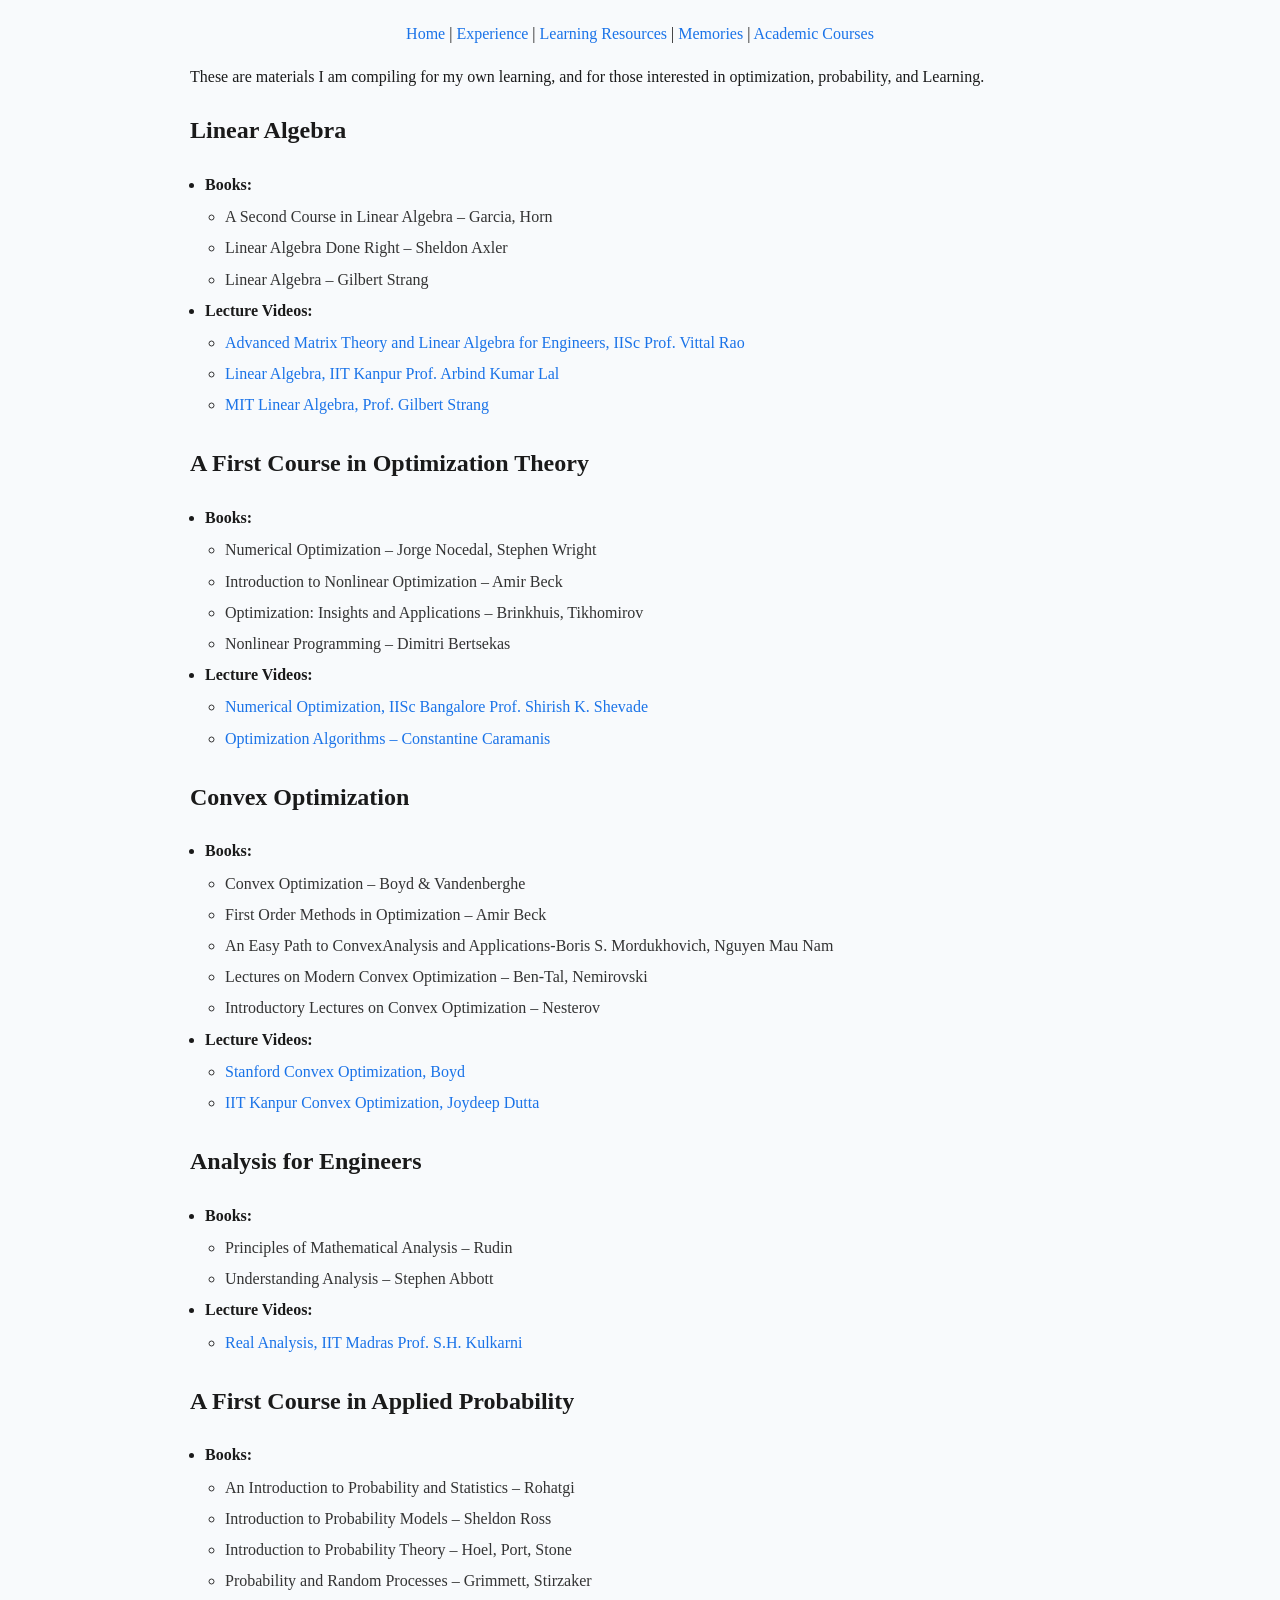
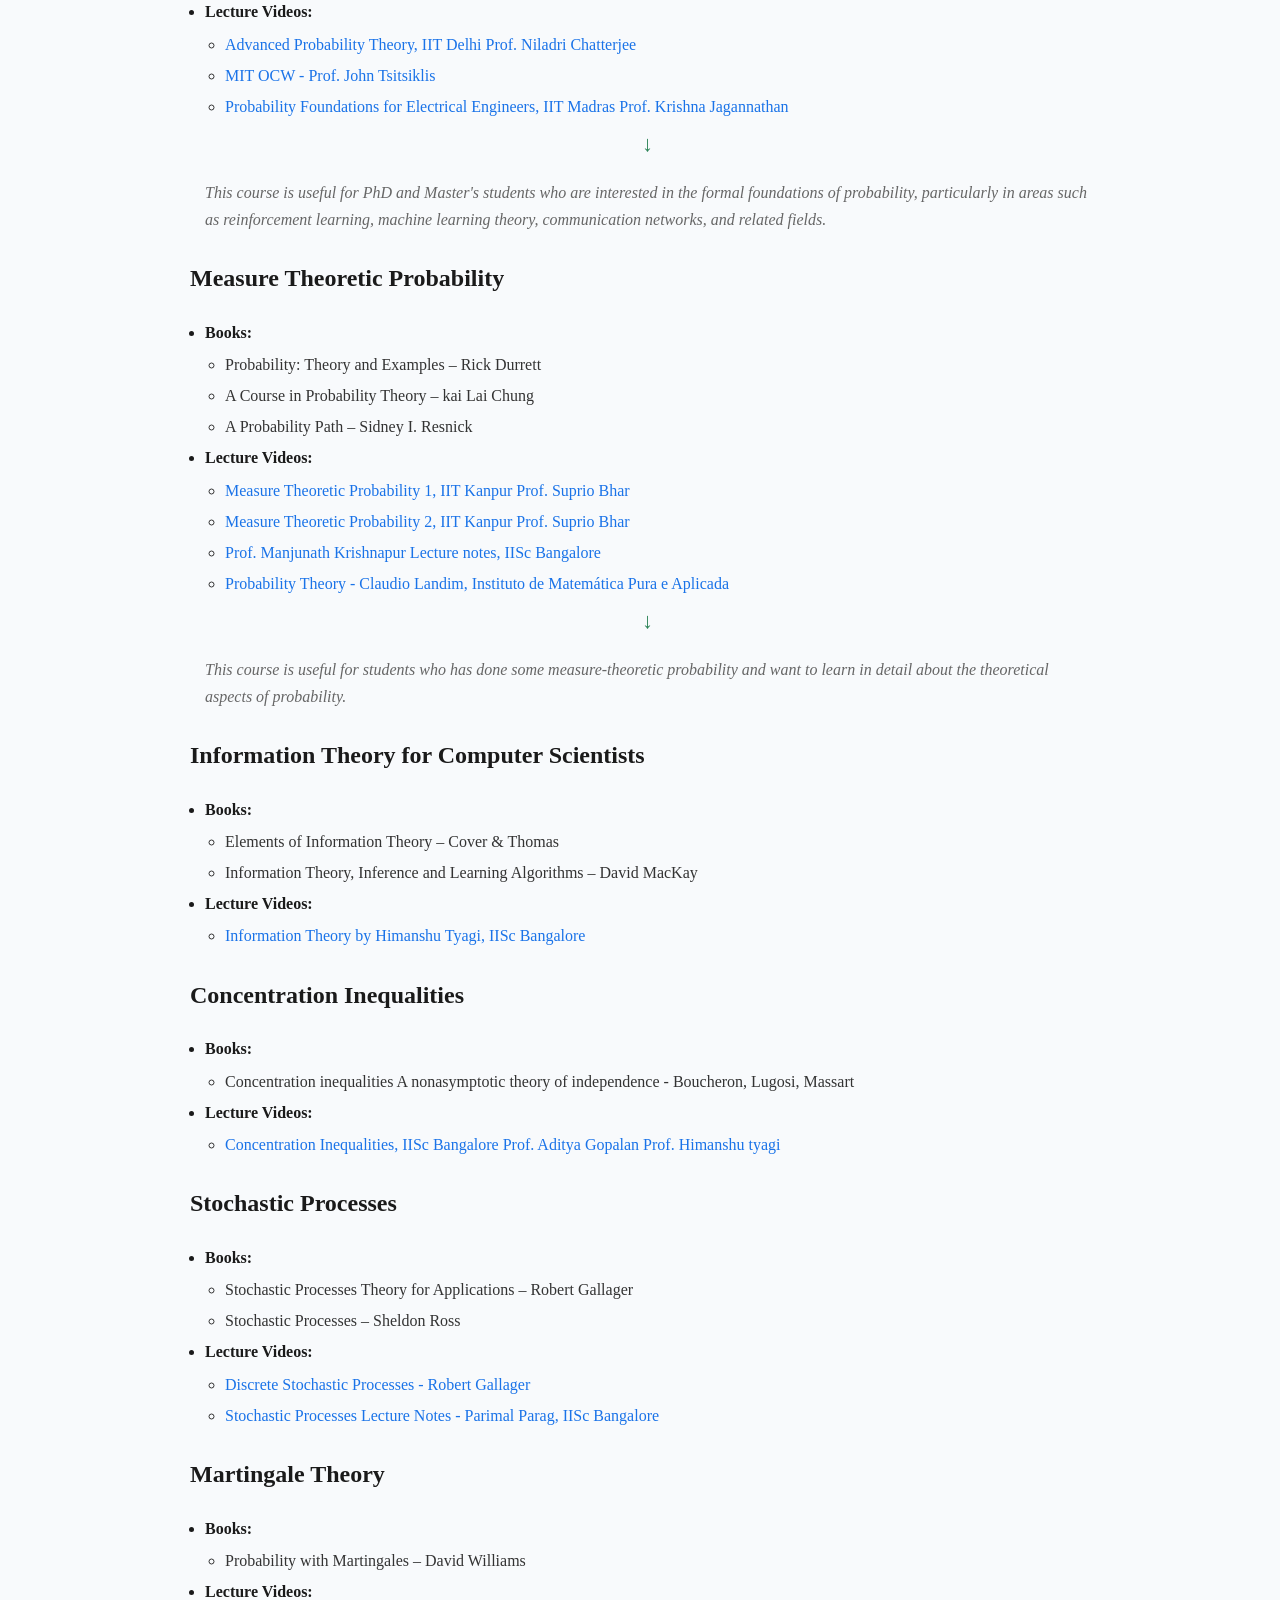
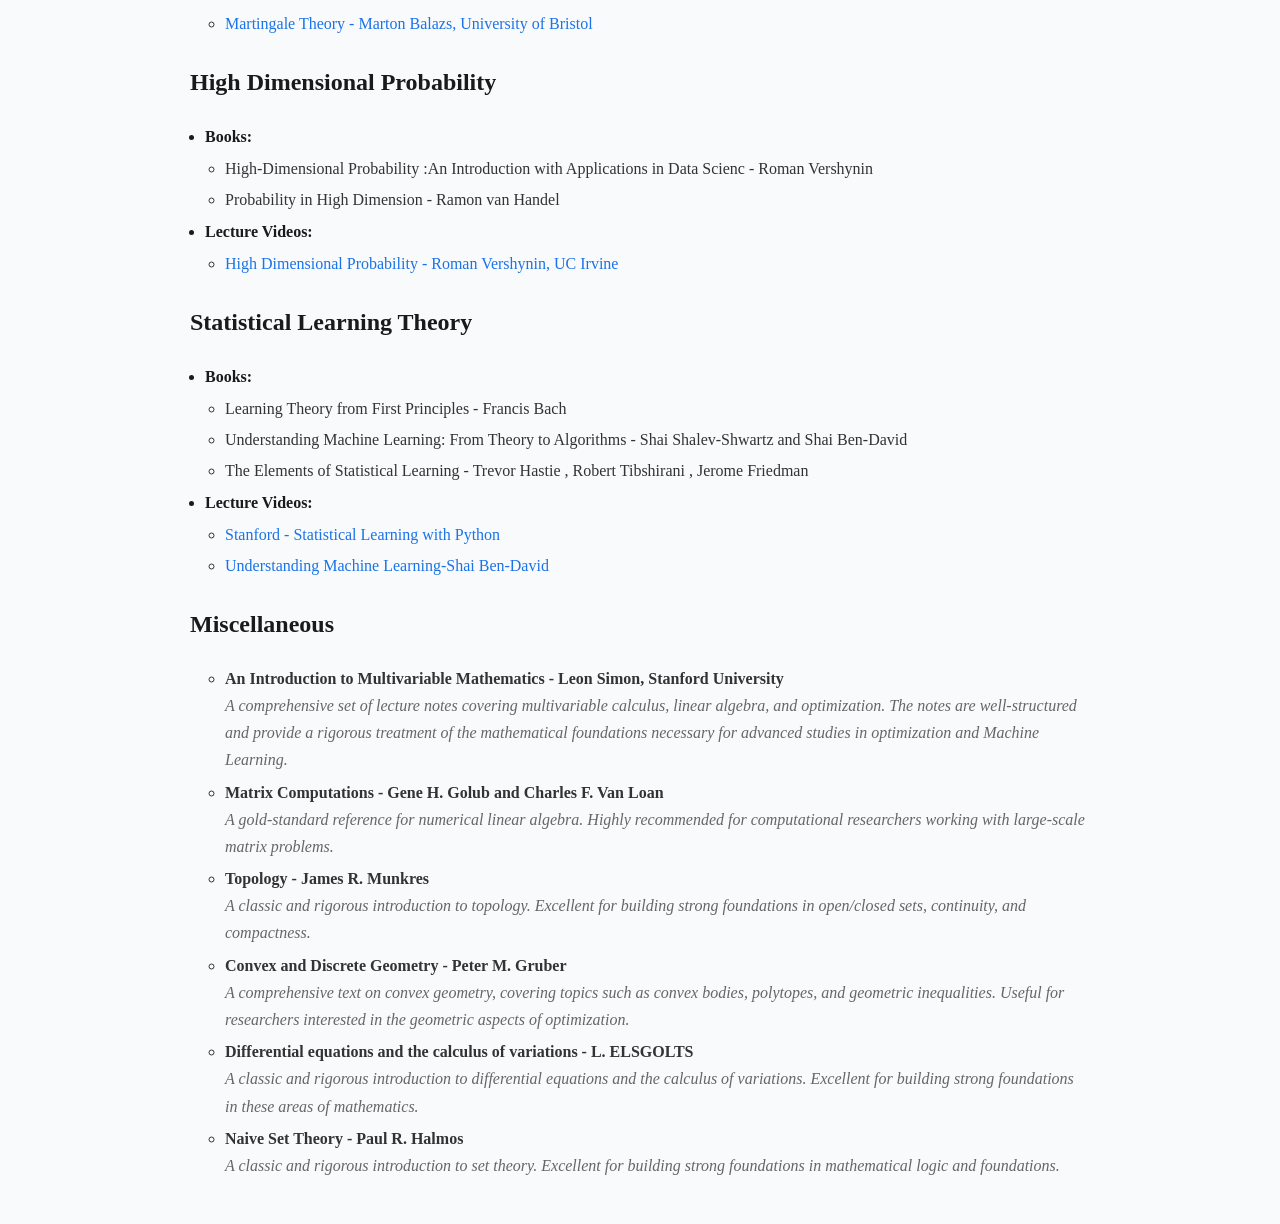
<file: Learning Resources.html>
<!DOCTYPE html>
<html>
<head>
    
    <title>Learning Resources - Akash</title>
    <link rel="stylesheet" href="style.css">
    <script src="script.js"></script>
</head>
<body>


<nav>
    <a href="index.html">Home</a> |
    <a href="experience.html">Experience</a> |
    <a href="Learning Resources.html">Learning Resources</a> |
    <a href="memories.html">Memories</a> |
    <a href="courses.html">Academic Courses</a> 
   <!--<a href="gate.html">Exam Resources</a>--> 
</nav>


<p>
These are materials I am compiling for my own learning, and for those interested in optimization, probability, and Learning.
</p>


<!-- Linear Algebra -->
<h2 class="section-title">Linear Algebra</h2>
<ul class="notes-sublist">
    <li> <b>Books:</b>
        <ul class="inner-list">
            <li>A Second Course in Linear Algebra – Garcia, Horn</li>
            <li>Linear Algebra Done Right – Sheldon Axler</li>
            <li>Linear Algebra – Gilbert Strang</li>
        </ul>
    </li>

    <li> <b>Lecture Videos:</b>
        <ul class="inner-list">
            <li><a href="https://nptel.ac.in/courses/111108066" target="_blank">Advanced Matrix Theory and Linear Algebra for Engineers, IISc Prof. Vittal Rao</a></li>
            <li><a href="https://nptel.ac.in/courses/111104137" target="_blank">Linear Algebra, IIT Kanpur Prof. Arbind Kumar Lal</a></li>
            <li><a href="https://www.youtube.com/watch?v=7UJ4CFRGd-U&list=PLE7DDD91010BC51F8" target="_blank">MIT Linear Algebra, Prof. Gilbert Strang</a></li>
            
        </ul>
    </li>
</ul>

<!-- A First Course in Optimization Theory -->
<h2 class="section-title">A First Course in Optimization Theory</h2>
<ul class="notes-sublist">
    <li> <b>Books:</b>
        <ul class="inner-list">
            <li>Numerical Optimization – Jorge Nocedal, Stephen Wright</li>
            <li>Introduction to Nonlinear Optimization – Amir Beck</li>
            <li>Optimization: Insights and Applications – Brinkhuis, Tikhomirov</li>
            <li>Nonlinear Programming – Dimitri Bertsekas</li>
        </ul>
    </li>

    <li> <b>Lecture Videos:</b>
        <ul class="inner-list">
            <li><a href="https://nptel.ac.in/courses/106108056" target="_blank">Numerical Optimization, IISc Bangalore Prof. Shirish K. Shevade</a></li>
             <li><a href="https://www.youtube.com/watch?v=ee-HYD6kKqM&list=PLXsmhnDvpjORzPelSDs0LSDrfJcqyLlZc" target="_blank">Optimization Algorithms – Constantine Caramanis</a></li>
        </ul>
    </li>
</ul>



<!-- Convex Optimization -->
<h2 class="section-title">Convex Optimization</h2>
<ul class="notes-sublist">
    <li> <b>Books:</b>
        <ul class="inner-list">
            <li>Convex Optimization – Boyd & Vandenberghe</li>
            <li>First Order Methods in Optimization – Amir Beck</li>
            <li>An Easy Path to ConvexAnalysis and Applications-Boris S. Mordukhovich, Nguyen Mau Nam</li>
            <li>Lectures on Modern Convex Optimization – Ben-Tal, Nemirovski</li>
            <li>Introductory Lectures on Convex Optimization – Nesterov</li>
        </ul>
    </li>

    <li> <b>Lecture Videos:</b>
        <ul class="inner-list">
            <li><a href="https://www.youtube.com/watch?v=McLq1hEq3UY" target="_blank">Stanford Convex Optimization, Boyd</a></li>
            <li><a href="https://nptel.ac.in/courses/111104068" target="_blank">IIT Kanpur Convex Optimization, Joydeep Dutta</a></li>
        </ul>
    </li>
</ul>




<!-- Analysis -->
<h2 class="section-title">Analysis for Engineers</h2>
<ul class="notes-sublist">
    <li> <b>Books:</b>
        <ul class="inner-list">
            <li>Principles of Mathematical Analysis – Rudin</li>
            <li>Understanding Analysis – Stephen Abbott</li>
        </ul>
    </li>

    <li> <b>Lecture Videos:</b>
        <ul class="inner-list">
            <li><a href="https://nptel.ac.in/courses/111106053" target="_blank">Real Analysis, IIT Madras Prof. S.H. Kulkarni</a></li>
        </ul>
    </li>
</ul>

<!-- Applied Probability -->
<h2 class="section-title">A First Course in Applied Probability</h2>
<ul class="notes-sublist">
    <li> <b>Books:</b>
        <ul class="inner-list">
            <li>An Introduction to Probability and Statistics – Rohatgi</li>
            <li>Introduction to Probability Models – Sheldon Ross</li>
            <li>Introduction to Probability Theory – Hoel, Port, Stone</li>
            <li>Probability and Random Processes – Grimmett, Stirzaker</li>
        </ul>
    </li>

    <li> <b>Lecture Videos:</b>
        <ul class="inner-list">
            <li><a href="https://nptel.ac.in/courses/111102134" target="_blank">Advanced Probability Theory, IIT Delhi Prof. Niladri Chatterjee</a></li>
            <li><a href="https://ocw.mit.edu/courses/res-6-012-introduction-to-probability-spring-2018/pages/part-i-the-fundamentals/" target="_blank">MIT OCW - Prof. John Tsitsiklis</a></li>
            <li><a href="https://nptel.ac.in/courses/108106083" target="_blank">Probability Foundations for Electrical Engineers, IIT Madras Prof. Krishna Jagannathan</a></li>
        </ul>
    </li>
    <div class="note-arrow">
    ↓
</div>
<p class="note-description">
    This course is useful for PhD and Master's students who are interested in the formal foundations of probability, particularly in areas such as reinforcement learning, machine learning theory, communication networks, and related fields.
</p>
</ul>



<!-- Measure Probability -->
<h2 class="section-title">Measure Theoretic Probability</h2>
<ul class="notes-sublist">
    <li> <b>Books:</b>
        <ul class="inner-list">
            <li>Probability: Theory and Examples – Rick Durrett</li>
            <li>A Course in Probability Theory – kai Lai Chung</li>
            <li>A Probability Path – Sidney I. Resnick</li>
        </ul>
    </li>

    <li> <b>Lecture Videos:</b>
        <ul class="inner-list">
            <li><a href="https://nptel.ac.in/courses/111104152" target="_blank">Measure Theoretic Probability 1, IIT Kanpur Prof. Suprio Bhar</a></li>
            <li><a href="https://nptel.ac.in/courses/111104168" target="_blank">Measure Theoretic Probability 2, IIT Kanpur Prof. Suprio Bhar</a></li>
            <li><a href="https://math.iisc.ac.in/~manju/PT2019/probabilitytheory.html" target="_blank">Prof. Manjunath Krishnapur Lecture notes, IISc Bangalore</a></li>
            <li><a href="https://www.youtube.com/watch?v=Q5bGmDTZQhk&list=PLo4jXE-LdDTS5BYqea-LcHdtjKwVcepP7" target="_blank">Probability Theory - Claudio Landim, Instituto de Matemática Pura e Aplicada</a></li>
            
        </ul>
    </li>
    <div class="note-arrow">
    ↓
</div>
<p class="note-description">
    This course is useful for students who has done some measure-theoretic probability and want to learn in detail about the theoretical aspects of probability.
</p>
</ul>




<!-- Information Theory -->
<h2 class="section-title">Information Theory for Computer Scientists</h2>
<ul class="notes-sublist">
    <li> <b>Books:</b>
        <ul class="inner-list">
            <li>Elements of Information Theory – Cover & Thomas</li>
            <li>Information Theory, Inference and Learning Algorithms – David MacKay</li>
        </ul>
    </li>

    <li> <b>Lecture Videos:</b>
        <ul class="inner-list">
            <li><a href="https://nptel.ac.in/courses/108108168" target="_blank">Information Theory by Himanshu Tyagi, IISc Bangalore</a></li>
        </ul>
    </li>
</ul>



<!-- Concentration Inequalities -->
<h2 class="section-title">Concentration Inequalities</h2>
<ul class="notes-sublist">
    <li> <b>Books:</b>
        <ul class="inner-list">
            <li>Concentration inequalities A nonasymptotic theory of independence - Boucheron, Lugosi, Massart</li>
        </ul>
    </li>

    <li> <b>Lecture Videos:</b>
        <ul class="inner-list">
            <li><a href="https://nptel.ac.in/courses/108108181" target="_blank">Concentration Inequalities, IISc Bangalore Prof. Aditya Gopalan Prof. Himanshu tyagi</a></li>
        </ul>
    </li>
</ul>


<!-- Stochastic Processes -->
<h2 class="section-title">Stochastic Processes</h2>
<ul class="notes-sublist">
    <li> <b>Books:</b>
        <ul class="inner-list">
            <li>Stochastic Processes Theory for Applications – Robert Gallager</li>
            <li>Stochastic Processes – Sheldon Ross</li>

        </ul>
    </li>

    <li> <b>Lecture Videos:</b>
        <ul class="inner-list">
            <li><a href="https://www.youtube.com/watch?v=7CYXy9J4Aao&list=PLEEF5322B331C1B98" target="_blank">Discrete Stochastic Processes - Robert Gallager</a></li>
            <li><a href="https://ece.iisc.ac.in/~parimal/spqt/" target="_blank">Stochastic Processes Lecture Notes - Parimal Parag, IISc Bangalore</a></li>
        </ul>
    </li>
</ul>


<!-- Martingle Theory -->
<h2 class="section-title">Martingale Theory</h2>
<ul class="notes-sublist">
    <li> <b>Books:</b>
        <ul class="inner-list">
            <li>Probability with Martingales – David Williams</li>
        </ul>
    </li>

    <li> <b>Lecture Videos:</b>
        <ul class="inner-list">
            <li><a href="https://www.youtube.com/watch?v=VGyjoD7C9cM&list=PLz3ip7ymRwqLR1Wi73zEptuQf1DJn-tUC" target="_blank">Martingale Theory - Marton Balazs, University of Bristol</a></li>
        </ul>
    </li>
</ul>


<!-- HDP -->
<h2 class="section-title">High Dimensional Probability</h2>
<ul class="notes-sublist">
    <li> <b>Books:</b>
        <ul class="inner-list">
            <li>High-Dimensional Probability :An Introduction with Applications in Data Scienc - Roman Vershynin</li>
            <li>Probability in High Dimension - Ramon van Handel</li>
        </ul>
    </li>

    <li> <b>Lecture Videos:</b>
        <ul class="inner-list">
            <li><a href="https://www.math.uci.edu/~rvershyn/teaching/hdp/hdp.html" target="_blank">High Dimensional Probability - Roman Vershynin, UC Irvine</a></li>
        </ul>
    </li>
</ul>


<!-- SLT -->
<h2 class="section-title">Statistical Learning Theory</h2>
<ul class="notes-sublist">
    <li> <b>Books:</b>
        <ul class="inner-list">
            <li>Learning Theory from First Principles - Francis Bach</li>
            <li>Understanding Machine Learning: From Theory to Algorithms - Shai Shalev-Shwartz and Shai Ben-David</li>
            <li>The Elements of Statistical Learning - Trevor Hastie , Robert Tibshirani , Jerome Friedman</li>
        </ul>
    </li>

    <li> <b>Lecture Videos:</b>
        <ul class="inner-list">
            <li><a href="https://www.youtube.com/watch?v=LvySJGj-88U&list=PLoROMvodv4rPP6braWoRt5UCXYZ71GZIQ" target="_blank">Stanford -  Statistical Learning with Python</a></li>
            <li><a href="https://www.youtube.com/watch?v=b5NlRg8SjZg&list=PLPW2keNyw-usgvmR7FTQ3ZRjfLs5jT4BO" target="_blank">Understanding Machine Learning-Shai Ben-David</a></li>
        </ul>
    </li>
</ul>


<h2 class="section-title">Miscellaneous</h2>
<ul class="notes-sublist">
    <ul class="inner-list">
            <li>
                <b>An Introduction to Multivariable Mathematics - Leon Simon, Stanford University </b>  
                <br>
                <span class="note-desc">
                    A comprehensive set of lecture notes covering multivariable calculus, linear algebra, and optimization. The notes are well-structured and provide a rigorous treatment of the mathematical foundations necessary for advanced studies in optimization and Machine Learning. 
                </span>
            </li>
        </ul>

        <ul class="inner-list">
            <li>
                <b>Matrix Computations - Gene H. Golub and Charles F. Van Loan </b>  
                <br>
                <span class="note-desc">
                    A gold-standard reference for numerical linear algebra. Highly recommended for computational researchers working with large-scale matrix problems.
                </span>
            </li>
        </ul>


        <ul class="inner-list">
            <li>
                <b>Topology - James R. Munkres </b> 
                <br>
                <span class="note-desc">
                    A classic and rigorous introduction to topology. Excellent for building strong foundations in open/closed sets, continuity, and compactness.
                </span>
            </li>
        </ul>

        
        <ul class="inner-list">
            <li>
                <b>Convex and Discrete Geometry - Peter M. Gruber </b>   
                <br>
                <span class="note-desc">
                    A comprehensive text on convex geometry, covering topics such as convex bodies, polytopes, and geometric inequalities. Useful for researchers interested in the geometric aspects of optimization.
                </span>
            </li>
        </ul>


        <ul class="inner-list">
            <li>
                <b>Differential equations and the calculus of variations - L. ELSGOLTS  </b>   
                <br>
                <span class="note-desc">
                    A classic and rigorous introduction to differential equations and the calculus of variations. Excellent for building strong foundations in these areas of mathematics.
                </span>
            </li>
        </ul>

        <ul class="inner-list">
            <li>
                <b>Naive Set Theory - Paul R. Halmos  </b>   
                <br>
                <span class="note-desc">
                    A classic and rigorous introduction to set theory. Excellent for building strong foundations in mathematical logic and foundations.
                </span>
            </li>
        </ul>



</ul>


<!-- Modal -->
<div id="pdfModal" class="modal">
    <div class="modal-content">
        <span class="close" onclick="closePDF()">&times;</span>
        <iframe id="pdfFrame" src=""></iframe>
    </div>
</div>

</body>
</html>
</file>
<file: style.css>
/* =========================
   GLOBAL BASE (LIGHT MODE)
   ========================= */

body {
    font-family: Georgia, serif;
    max-width: 900px;
    margin: auto;
    padding: 20px;
    line-height: 1.7;

    background-color: #f8fafc;
    color: #1a1a1a;

    transition: background 0.3s, color 0.3s;
}

h1 {
    text-align: center;
}

nav {
    text-align: center;
    margin-bottom: 10px;
}

a {
    color: #1a73e8;
    text-decoration: none;
}

a:hover {
    text-decoration: underline;
}

/* =========================
   DARK MODE
   ========================= */

body.dark {
    background-color: #121212;
    color: #f5f5f5;
}
/*
/* Toggle button */
.toggle-btn {
    position: fixed;
    top: 10px;
    right: 20px;
    padding: 5px 10px;
    cursor: pointer;
}
*/
/* =========================
   TYPOGRAPHY & HEADINGS
   ========================= */

.section-title,
.subject-title {
    color: #2f855a;
    margin-top: 30px;
}

body.dark .section-title,
body.dark .subject-title {
    color: #7bd88f;
}

.subheading {
    color: #333;
    font-weight: bold;
    margin-top: 8px;
}

body.dark .subheading {
    color: #ffffff;
}

/* =========================
   TEXT STYLES
   ========================= */

.highlight-purple {
    color: #6a0dad;
    font-weight: bold;
}

.edu-inst {
    color: #2f855a;
    font-weight: 600;
    margin: 2px 0;
}

body.dark .edu-inst {
    color: #7bd88f;
}

.note-description,
.note-desc {
    color: #666;
    font-style: italic;
}

body.dark .note-description,
body.dark .note-desc {
    color: #bbb;
}

/* =========================
   NEWS
   ========================= */

.news-list {
    padding-left: 20px;
}

.news-list li {
    margin-bottom: 10px;
}

.news-date {
    color: #1a73e8;
    font-weight: bold;
}

.news-container {
    max-height: 120px;
    overflow-y: auto;
    padding-right: 5px;
}

.news-container::-webkit-scrollbar {
    width: 6px;
}

.news-container::-webkit-scrollbar-thumb {
    background: #888;
    border-radius: 5px;
}

/* =========================
   EDUCATION
   ========================= */

.edu-item {
    display: flex;
    align-items: center;
    margin-bottom: 30px;
}

.edu-logo {
    width: 80px;
    height: auto;
    margin-right: 20px;
    border-radius: 8px;
}

.edu-content {
    flex: 1;
}

.edu-content h3 {
    margin: 0;
}

.edu-content p {
    margin: 4px 0;
    color: #555;
}

body.dark .edu-content p {
    color: #ccc;
}

.edu-date {
    min-width: 140px;
    text-align: right;
    color: #666;
}

body.dark .edu-date {
    color: #bbb;
}

/* =========================
   GALLERY
   ========================= */

.gallery {
    display: flex;
    gap: 15px;
    flex-wrap: wrap;
}

.gallery-item {
    text-align: center;
}

.gallery img {
    width: 220px;
    height: 150px;
    object-fit: cover;
    border-radius: 10px;
    transition: transform 0.3s;
}

.gallery img:hover {
    transform: scale(1.05);
}

.memory-caption {
    color: #2f855a;
    margin-top: 6px;
    font-size: 14px;
    font-weight: 500;
}

body.dark .memory-caption {
    color: #7bd88f;
}

/* =========================
   COURSES / NOTES
   ========================= */

.inner-list {
    margin-top: 5px;
    padding-left: 20px;
}

.inner-list li {
    margin: 4px 0;
    color: #333;
}

body.dark .inner-list li {
    color: #f5f5f5;
}

.inner-list a {
    color: #1a73e8;
}

.notes-sublist {
    margin-bottom: 25px;
    padding-left: 15px;
}

.syllabus-text {
    color: #555;
}

body.dark .syllabus-text {
    color: #ccc;
}

/* =========================
   BRACE NOTE
   ========================= */

.brace-note {
    display: flex;
    align-items: flex-start;
    margin-top: 10px;
}

.brace {
    font-size: 40px;
    margin-right: 10px;
    color: #2f855a;
}

body.dark .brace {
    color: #7bd88f;
}

.brace-note p {
    margin: 0;
    font-style: italic;
    color: #666;
}

body.dark .brace-note p {
    color: #ccc;
}

/* =========================
   ARROW NOTE
   ========================= */

.note-arrow {
    text-align: center;
    font-size: 22px;
    margin: 5px 0;
    color: #2f855a;
}

body.dark .note-arrow {
    color: #7bd88f;
}

/* =========================
   MODAL
   ========================= */

.modal {
    display: none;
    position: fixed;
    z-index: 1000;
    inset: 0;
    background-color: rgba(0, 0, 0, 0.8);
}

.modal-content {
    position: relative;
    width: 80%;
    height: 80%;
    margin: 5% auto;
    background: white;
    border-radius: 10px;
    padding: 10px;
}

body.dark .modal-content {
    background: #1e1e1e;
}

.modal-content iframe {
    width: 100%;
    height: 100%;
    border: none;
}

.close {
    position: absolute;
    top: 5px;
    right: 15px;
    font-size: 28px;
    cursor: pointer;
}

/* =========================
   FOOTER + CLOCK
   ========================= */

.footer {
    text-align: center;
    margin-top: 30px;
    font-size: 14px;
    color: #888;
}

body.dark .footer {
    color: #bbb;
}

.clock {
    position: absolute;
    top: 10px;
    right: 20px;
    font-size: 14px;
    color: #666;
}

body.dark .clock {
    color: #ccc;
}

/* =========================
   RESPONSIVE
   ========================= */

@media (max-width: 768px) {
    body {
        padding: 15px;
    }

    h1 {
        font-size: 1.6rem;
    }

    .section-title {
        font-size: 1.4rem;
    }
}


/* =========================
   INTRO SECTION
   ========================= */

.intro-container {
    display: flex;
    align-items: flex-start;
    gap: 30px;
}

.intro-text {
    flex: 2;
}

.intro-image {
    flex: 1;
    text-align: center;
}

.intro-image img {
    width: 180px;
    border-radius: 12px;
    margin-bottom: 10px;
}

/* Social links */
.social-links {
    display: flex;
    flex-direction: row;   /* side by side */
    justify-content: center;
    gap: 15px;
    margin-top: 10px;
}

.social-links a {
    color: #1a73e8;
    font-size: 32px;
}

.social-links a:hover {
    text-decoration: underline;
}

/* =========================
   MOBILE FIX
   ========================= */



    .intro-image {
    flex: 0 0 auto;
}
   .intro-image img {
    width: 280px!important;
    border-radius: 12px;
    box-shadow: 0 4px 12px rgba(0,0,0,0.15);
}
.intro-image img {
    width: 280px;
    height: auto;   /* keeps proportions correct */
}
@media (max-width: 768px) {
    .intro-image img {
        width: 180px;
    }
}


.katex-display {
    text-align: left;   /* or center if you prefer */
    margin: 1.5em 0;
}

.katex {
    font-size: 1.1em;
}
</file>
